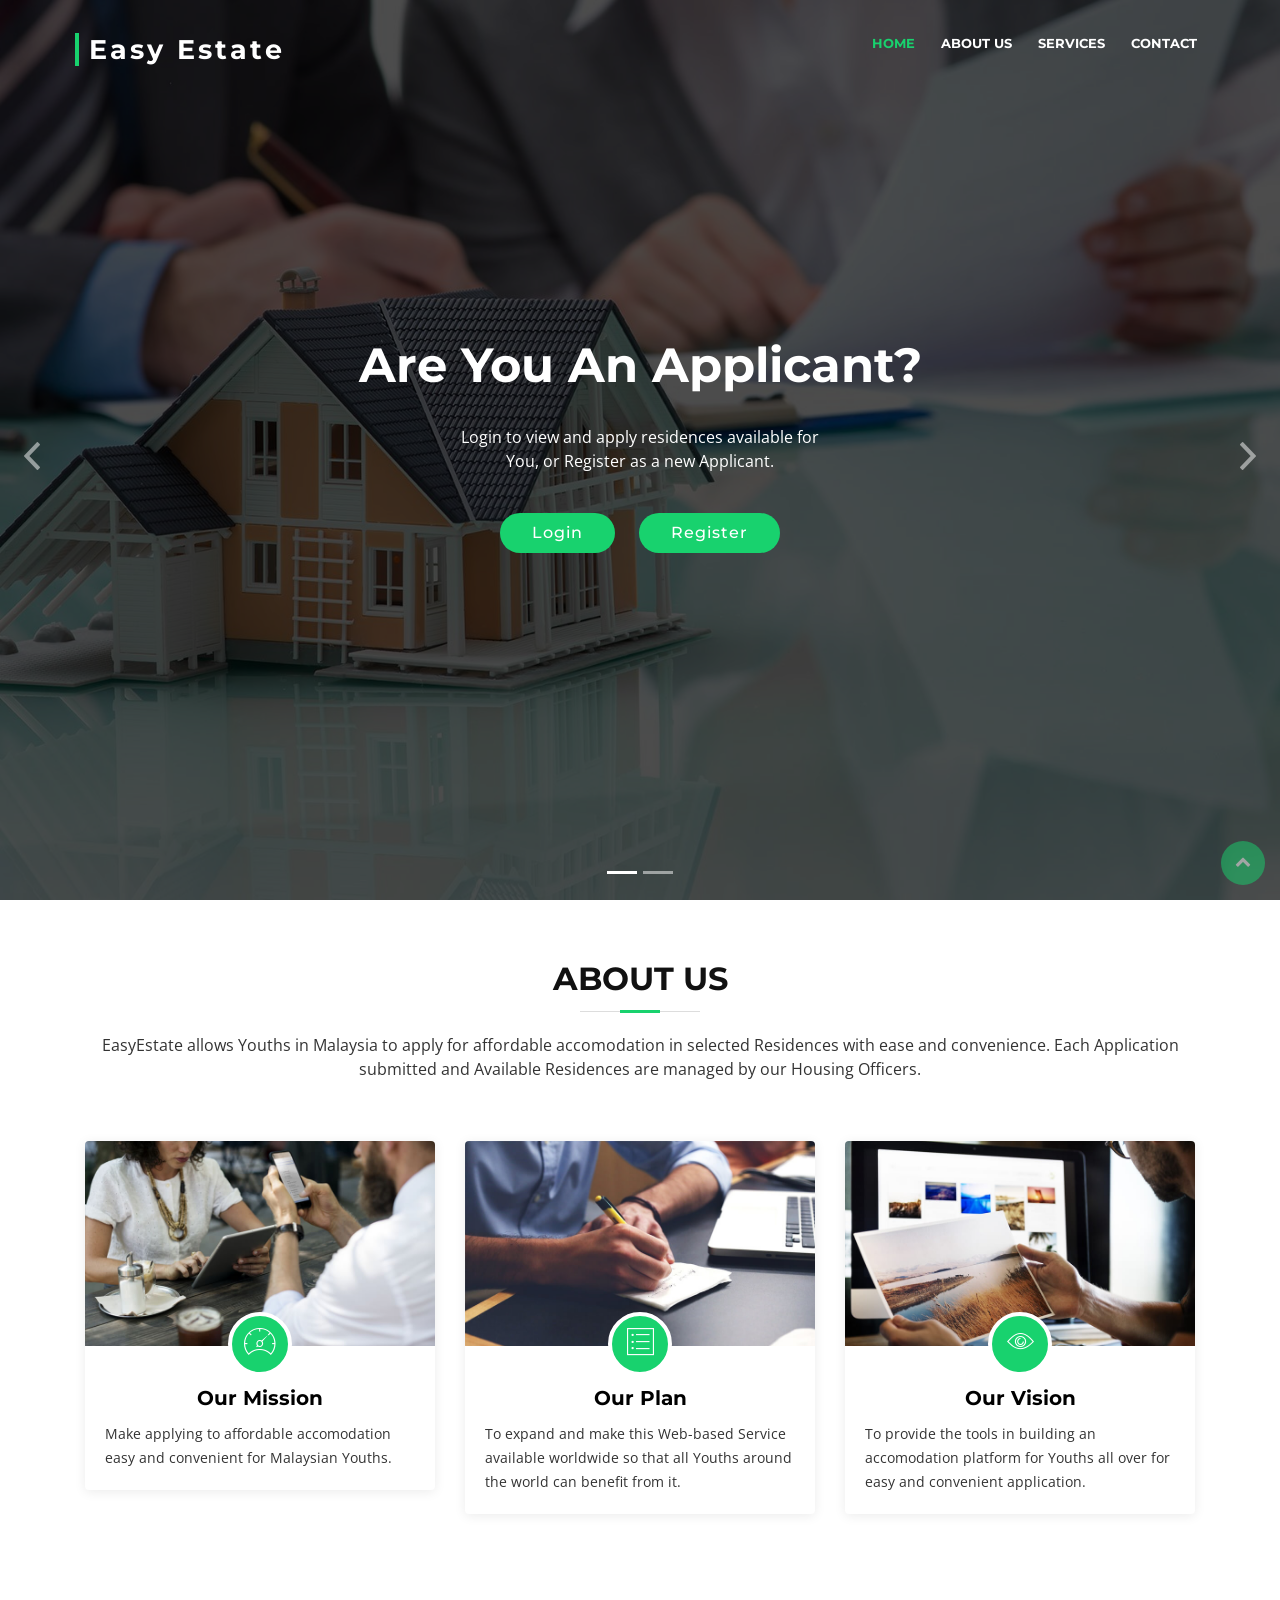
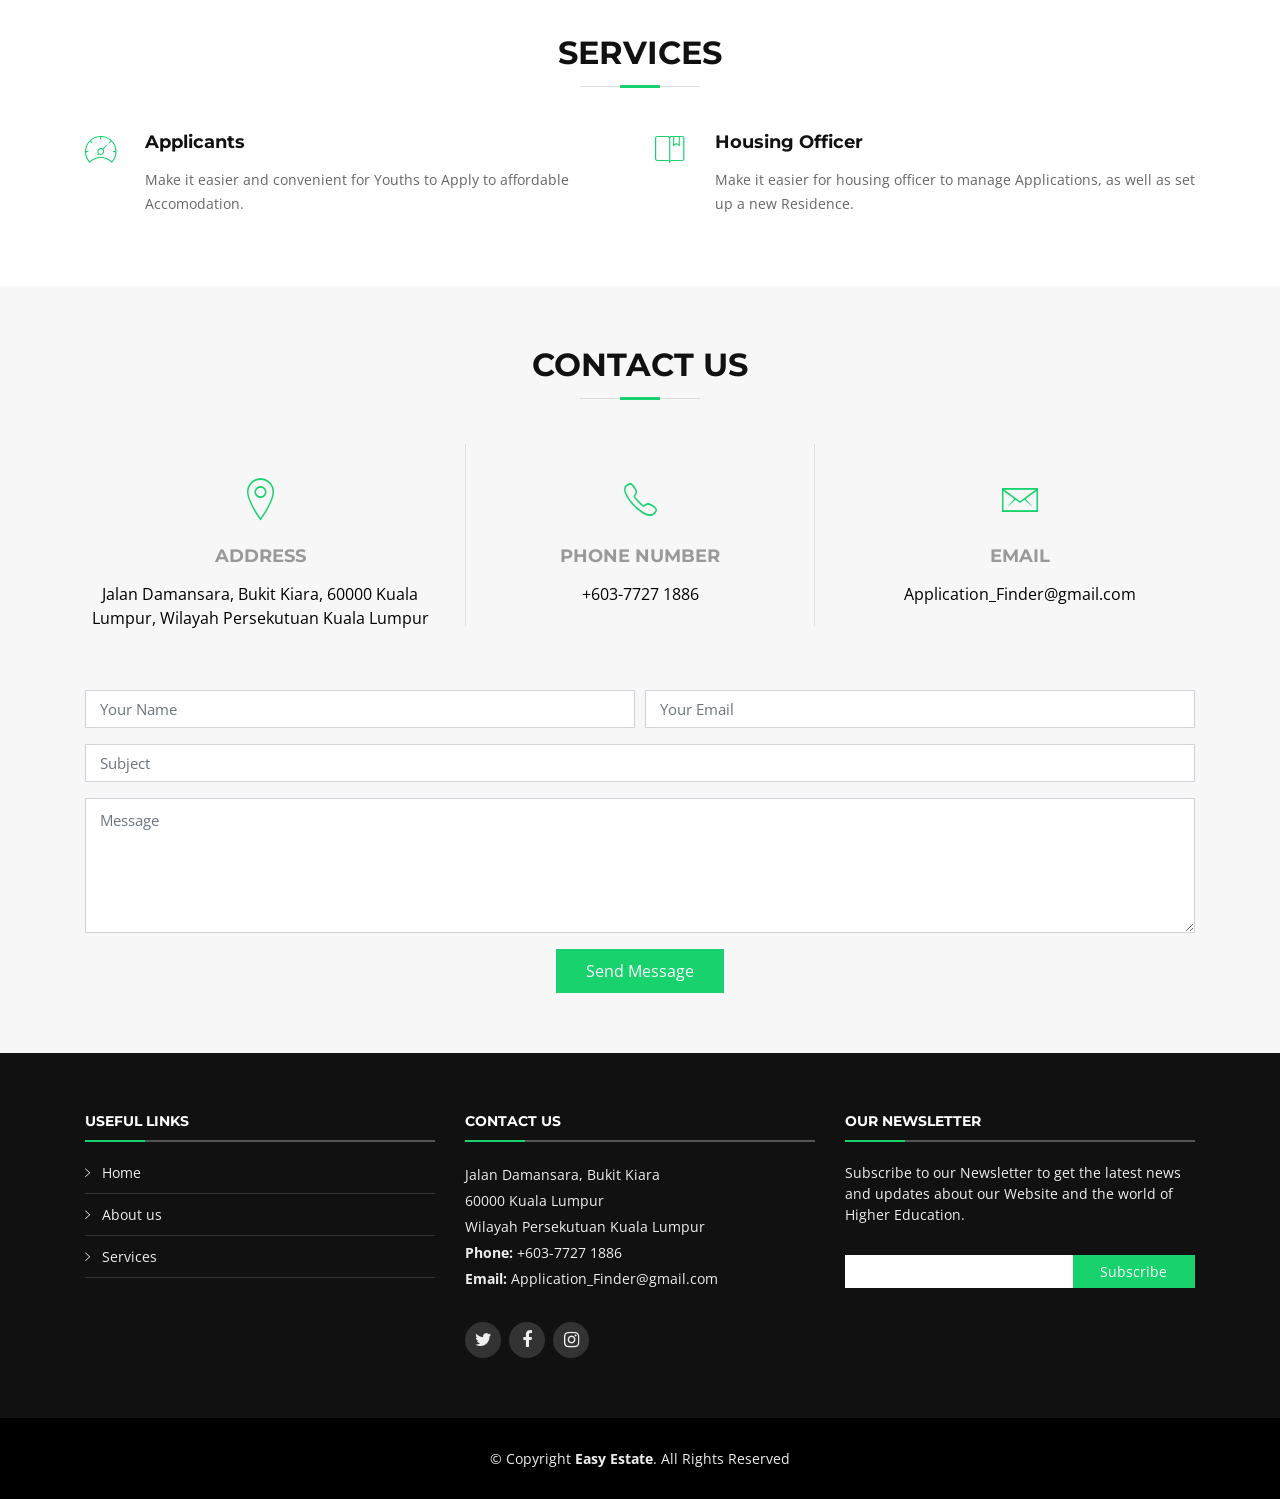
<file: index.html>
<!DOCTYPE html>
<html lang="en">
<head>
  <meta charset="utf-8">
  <title>Easy Estate</title>
  <meta content="width=device-width, initial-scale=1.0" name="viewport">
  <meta content="" name="keywords">
  <meta content="" name="description">

  <!-- Favicons -->
  <link href="img/favicon.png" rel="icon">
  <link href="img/apple-touch-icon.png" rel="apple-touch-icon">

  <!-- Google Fonts -->
  <link href="https://fonts.googleapis.com/css?family=Open+Sans:300,300i,400,400i,700,700i|Montserrat:300,400,500,700" rel="stylesheet">

  <!-- Bootstrap CSS File -->
  <link href="lib/bootstrap/css/bootstrap.min.css" rel="stylesheet">

  <!-- Libraries CSS Files -->
  <link href="lib/font-awesome/css/font-awesome.min.css" rel="stylesheet">
  <link href="lib/animate/animate.min.css" rel="stylesheet">
  <link href="lib/ionicons/css/ionicons.min.css" rel="stylesheet">
  <link href="lib/owlcarousel/assets/owl.carousel.min.css" rel="stylesheet">
  <link href="lib/lightbox/css/lightbox.min.css" rel="stylesheet">

  <!-- Main Stylesheet File -->
  <link href="css/style.css" rel="stylesheet">


</head>

<body>

  <!--==========================
    Header
  ============================-->
  <header id="header">
    <div class="container-fluid">

      <div id="logo" class="pull-left">
        <h1><a href="#intro" class="scrollto" style="font-size:27px;" >Easy Estate</a></h1>
        <!-- Uncomment below if you prefer to use an image logo -->
        <!-- <a href="#intro"><img src="img/logo.png" alt="" title="
          " /></a>-->
      </div>

      <nav id="nav-menu-container">
        <ul class="nav-menu">
          <li class="menu-active"><a href="#intro">Home</a></li>
          <li><a href="#about">About Us</a></li>
          <li><a href="#services">Services</a></li>
          <li><a href="#contact">Contact</a></li>

        </ul>
      </nav><!-- #nav-menu-container -->
    </div>
  </header><!-- #header -->

  <!--==========================
    Intro Section
  ============================-->
  <section id="intro">
    <div class="intro-container">
      <div id="introCarousel" class="carousel  slide carousel-fade" data-ride="carousel">

        <ol class="carousel-indicators"></ol>

        <div class="carousel-inner" role="listbox">

          <div class="carousel-item active">
            <div class="carousel-background"><img src="img/intro-carousel/1.jpg" alt=""></div>
            <div class="carousel-container">
              <div class="carousel-content">
                <h2>Are You An Applicant?</h2>
                <p>Login to view and apply residences available for You, or Register as a new Applicant.</p>
                <a href="applicantLogin.html" class="btn-get-started scrollto">Login</a>
                <a href="register.html" class="btn-get-started scrollto">Register</a>
              </div>
            </div>
          </div>

          <div class="carousel-item">
            <div class="carousel-background"><img src="img/intro-carousel/2.jpg" alt=""></div>
            <div class="carousel-container">
              <div class="carousel-content">
                <h2>Are You A Housing Officer?</h2>
                <p>Login to set up new residences and manage applications.</p>
                <a href="officerLogin.html" class="btn-get-started scrollto">Login</a>
              </div>
            </div>
          </div>


        <a class="carousel-control-prev" href="#introCarousel" role="button" data-slide="prev">
          <span class="carousel-control-prev-icon ion-chevron-left" aria-hidden="true"></span>
          <span class="sr-only">Previous</span>
        </a>

        <a class="carousel-control-next" href="#introCarousel" role="button" data-slide="next">
          <span class="carousel-control-next-icon ion-chevron-right" aria-hidden="true"></span>
          <span class="sr-only">Next</span>
        </a>

      </div>
    </div>
  </section><!-- #intro -->

  <main id="main">


    <!--==========================
      About Us Section
    ============================-->
    <section id="about">
      <div class="container">

        <header class="section-header">
          <h3>About Us</h3>
          <p>EasyEstate allows Youths in Malaysia to apply for affordable accomodation in selected Residences with ease and convenience. Each Application submitted and Available Residences are managed by our Housing Officers. </p>
        </header>

        <div class="row about-cols">

          <div class="col-md-4 wow fadeInUp">
            <div class="about-col">
              <div class="img">
                <img src="img/about-mission.jpg" alt="" class="img-fluid">
                <div class="icon"><i class="ion-ios-speedometer-outline"></i></div>
              </div>
              <h2 class="title"><a href="#">Our Mission</a></h2>
              <p>
                Make applying to affordable accomodation easy and convenient for Malaysian Youths.
              </p>
            </div>
          </div>

          <div class="col-md-4 wow fadeInUp" data-wow-delay="0.1s">
            <div class="about-col">
              <div class="img">
                <img src="img/about-plan.jpg" alt="" class="img-fluid">
                <div class="icon"><i class="ion-ios-list-outline"></i></div>
              </div>
              <h2 class="title"><a href="#">Our Plan</a></h2>
              <p>
                To expand and make this Web-based Service available worldwide so that all Youths around the world can benefit from it.
              </p>
            </div>
          </div>

          <div class="col-md-4 wow fadeInUp" data-wow-delay="0.2s">
            <div class="about-col">
              <div class="img">
                <img src="img/about-vision.jpg" alt="" class="img-fluid">
                <div class="icon"><i class="ion-ios-eye-outline"></i></div>
              </div>
              <h2 class="title"><a href="#">Our Vision</a></h2>
              <p>
                To provide the tools in building an accomodation platform for Youths all over for easy and convenient application.
              </p>
            </div>
          </div>

        </div>

      </div>
    </section><!-- #about -->

    <!--==========================
      Services Section
    ============================-->
    <section id="services">
      <div class="container">

        <header class="section-header wow fadeInUp">
          <h3>Services</h3>
          <br>
        </header>

        <div class="row">
          <div class="col-lg-6 col-md-6 box wow bounceInUp" data-wow-delay="0.1s" data-wow-duration="1.4s">
            <div class="icon"><i class="ion-ios-speedometer-outline"></i></div>
            <h4 class="title"><a href="">Applicants</a></h4>
            <p class="description">Make it easier and convenient for Youths to Apply to affordable Accomodation.</p>
          </div>

          <div class="col-lg-6 col-md-6 box wow bounceInUp" data-wow-duration="1.4s">
            <div class="icon"><i class="ion-ios-bookmarks-outline"></i></div>
            <h4 class="title"><a href="">Housing Officer</a></h4>
            <p class="description">Make it easier for housing officer to manage Applications, as well as set up a new Residence.</p>
          </div>



        </div>

      </div>
    </section><!-- #services -->


    <!--==========================
      Contact Section
    ============================-->
    <section id="contact" class="section-bg wow fadeInUp">
      <div class="container">

        <div class="section-header">
          <h3>Contact Us</h3>
          <br>
        </div>

        <div class="row contact-info">

          <div class="col-md-4">
            <div class="contact-address">
              <i class="ion-ios-location-outline"></i>
              <h3>Address</h3>
              <address>Jalan Damansara, Bukit Kiara, 60000 Kuala Lumpur, Wilayah Persekutuan Kuala Lumpur</address>
            </div>
          </div>

          <div class="col-md-4">
            <div class="contact-phone">
              <i class="ion-ios-telephone-outline"></i>
              <h3>Phone Number</h3>
              <p>+603-7727 1886</p>
            </div>
          </div>

          <div class="col-md-4">
            <div class="contact-email">
              <i class="ion-ios-email-outline"></i>
              <h3>Email</h3>
              <p>Application_Finder@gmail.com</p>
            </div>
          </div>

        </div>

        <div class="form">
          <div id="sendmessage">Your message has been sent. Thank you!</div>
          <div id="errormessage"></div>
          <form action="http://webdevbasics.net/scripts/demo.php" method="post" role="form" class="contactForm">
            <div class="form-row">
              <div class="form-group col-md-6">
                <input type="text" name="name" class="form-control" id="name" placeholder="Your Name" data-rule="minlen:4" data-msg="Please enter at least 4 chars" />
                <div class="validation"></div>
              </div>
              <div class="form-group col-md-6">
                <input type="email" class="form-control" name="email" id="email" placeholder="Your Email" data-rule="email" data-msg="Please enter a valid email" />
                <div class="validation"></div>
              </div>
            </div>
            <div class="form-group">
              <input type="text" class="form-control" name="subject" id="subject" placeholder="Subject" data-rule="minlen:4" data-msg="Please enter at least 8 chars of subject" />
              <div class="validation"></div>
            </div>
            <div class="form-group">
              <textarea class="form-control" name="message" rows="5" data-rule="required" data-msg="Please write something for us" placeholder="Message"></textarea>
              <div class="validation"></div>
            </div>
            <div class="text-center"><button type="submit">Send Message</button></div>
          </form>
        </div>

      </div>
    </section><!-- #contact -->

  </main>

  <!--==========================
    Footer
  ============================-->
  <footer id="footer">
    <div class="footer-top">
      <div class="container">
        <div class="row">



          <div class="col-lg-4 col-md-4 footer-links">
            <h4>Useful Links</h4>
            <ul>
              <li><i class="ion-ios-arrow-right"></i> <a href="index.html">Home</a></li>
              <li><i class="ion-ios-arrow-right"></i> <a href=index.html#about>About us</a></li>
              <li><i class="ion-ios-arrow-right"></i> <a href=index.html#services>Services</a></li>

            </ul>
          </div>

          <div class="col-lg-4 col-md-6 footer-contact">
            <h4>Contact Us</h4>
            <p>
              Jalan Damansara, Bukit Kiara <br>
              60000 Kuala Lumpur<br>
              Wilayah Persekutuan Kuala Lumpur <br>
              <strong>Phone:</strong> +603-7727 1886<br>
              <strong>Email:</strong> Application_Finder@gmail.com<br>
            </p>

            <div class="social-links">
              <a href="https://twitter.com/login?lang=en" class="twitter"><i class="fa fa-twitter"></i></a>
              <a href="https://www.facebook.com/" class="facebook"><i class="fa fa-facebook"></i></a>
              <a href="https://www.instagram.com/" class="instagram"><i class="fa fa-instagram"></i></a>

            </div>

          </div>

          <div class="col-lg-4 col-md-6 footer-newsletter">
            <h4>Our Newsletter</h4>
            <p>Subscribe to our Newsletter to get the latest news and updates about our Website and the world of Higher Education.</p>
            <form action="" method="post">
              <input type="email" name="email"><input type="submit"  value="Subscribe">
            </form>
          </div>

        </div>
      </div>
    </div>

    <div class="container">
      <div class="copyright">
        &copy; Copyright <strong>Easy Estate</strong>. All Rights Reserved
      </div>

    </div>
  </footer><!-- #footer -->

  <a href="#" class="back-to-top"><i class="fa fa-chevron-up"></i></a>
  <!-- Uncomment below i you want to use a preloader -->
  <!-- <div id="preloader"></div> -->

  <!-- JavaScript Libraries -->
  <script src="lib/jquery/jquery.min.js"></script>
  <script src="lib/jquery/jquery-migrate.min.js"></script>
  <script src="lib/bootstrap/js/bootstrap.bundle.min.js"></script>
  <script src="lib/easing/easing.min.js"></script>
  <script src="lib/superfish/hoverIntent.js"></script>
  <script src="lib/superfish/superfish.min.js"></script>
  <script src="lib/wow/wow.min.js"></script>
  <script src="lib/waypoints/waypoints.min.js"></script>
  <script src="lib/counterup/counterup.min.js"></script>
  <script src="lib/owlcarousel/owl.carousel.min.js"></script>
  <script src="lib/isotope/isotope.pkgd.min.js"></script>
  <script src="lib/lightbox/js/lightbox.min.js"></script>
  <script src="lib/touchSwipe/jquery.touchSwipe.min.js"></script>
  <!-- Contact Form JavaScript File -->
  <script src="contactform/contactform.js"></script>

  <!-- Template Main Javascript File -->
  <script src="js/main.js"></script>

</body>
</html>
</file>
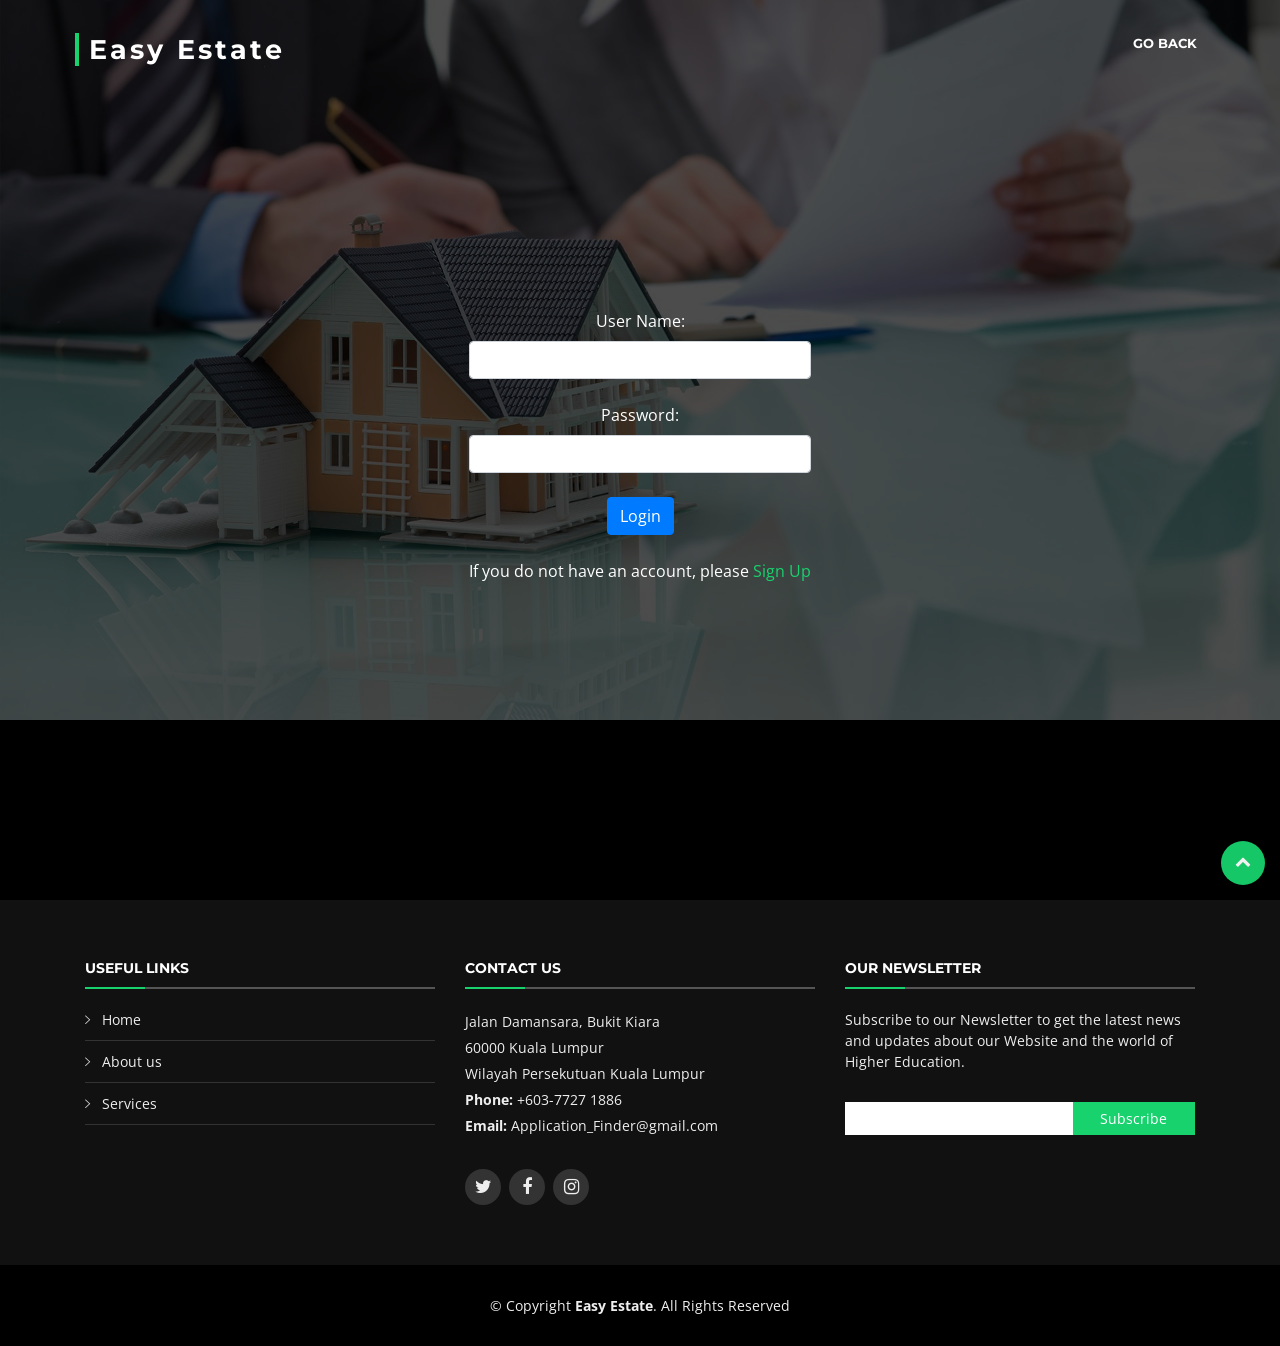
<file: applicantLogin.html>
<!DOCTYPE html>
<html lang="en">
<head>
  <meta charset="utf-8">
  <title>Easy Estate</title>
  <meta content="width=device-width, initial-scale=1.0" name="viewport">
  <meta content="" name="keywords">
  <meta content="" name="description">

  <!-- Favicons -->
  <link href="img/favicon.png" rel="icon">
  <link href="img/apple-touch-icon.png" rel="apple-touch-icon">

  <!-- Google Fonts -->
  <link href="https://fonts.googleapis.com/css?family=Open+Sans:300,300i,400,400i,700,700i|Montserrat:300,400,500,700" rel="stylesheet">

  <!-- Bootstrap CSS File -->
  <link href="lib/bootstrap/css/bootstrap.min.css" rel="stylesheet">

  <!-- Libraries CSS Files -->
  <link href="lib/font-awesome/css/font-awesome.min.css" rel="stylesheet">
  <link href="lib/animate/animate.min.css" rel="stylesheet">
  <link href="lib/ionicons/css/ionicons.min.css" rel="stylesheet">
  <link href="lib/owlcarousel/assets/owl.carousel.min.css" rel="stylesheet">
  <link href="lib/lightbox/css/lightbox.min.css" rel="stylesheet">

  <!-- Main Stylesheet File -->
  <link href="css/style.css" rel="stylesheet">
  <script>
  function validateForm()
{
  var x=document.forms["myForm"]["user"].value;
  if (x==null || x=="")
  {
    alert("User name must be filled out");
    return false;
  }

  </script>
</head>

<body>

  <!--==========================
    Header
  ============================-->
  <header id="header">
    <div class="container-fluid">

      <div id="logo" class="pull-left">
        <h1><a href="index.html" class="scrollto" style="font-size:27px;" >Easy Estate</a></h1>
        <!-- Uncomment below if you prefer to use an image logo -->
        <!-- <a href="#intro"><img src="img/logo.png" alt="" title="
          " /></a>-->
      </div>

      <nav id="nav-menu-container">
        <ul class="nav-menu">
          <li class="menu-active"><a href="index.html">Go back</a></li>

        </ul>
      </nav><!-- #nav-menu-container -->
    </div>
  </header><!-- #header -->

  <!--==========================
    Intro Section
  ============================-->
  <section id="intro">
    <div class="intro-container">
      <div id="introCarousel">

        <ol class="carousel-indicators"></ol>

        <div class="carousel-inner" role="listbox">

          <div class="carousel-item active">
            <div class="carousel-background"><img src="img/intro-carousel/1.jpg" alt=""></div>
            <div class="carousel-container">
              <div class="carousel-content">
					<form action="process.php" name="myForm" method="POST" onsubmit="return validateForm();">
					  <label style="color:white">User Name:</label><br>
					  <input type="text" class="form-control" id="username" name="username" required><br>


					  <label style="color:white">Password:</label><br>
					  <input type="password" class="form-control" id="password" name="password" required><br>

					  <button type="submit" class="btn btn-primary" value="submit">Login</button>
            <br>
            <br>
					</form>
					<label style="color:white">If you do not have an account, please <a href="register.html">Sign Up</a></label>
              </div>
            </div>
          </div>



      </div>
    </div>
  </section><!-- #intro -->

  <main id="main">






  </main>

  <!--==========================
    Footer
  ============================-->
  <footer id="footer">
    <div class="footer-top">
      <div class="container">
        <div class="row">



          <div class="col-lg-4 col-md-4 footer-links">
            <h4>Useful Links</h4>
            <ul>
              <li><i class="ion-ios-arrow-right"></i> <a href="index.html">Home</a></li>
              <li><i class="ion-ios-arrow-right"></i> <a href=index.html#about>About us</a></li>
              <li><i class="ion-ios-arrow-right"></i> <a href=index.html#services>Services</a></li>

            </ul>
          </div>

          <div class="col-lg-4 col-md-6 footer-contact">
            <h4>Contact Us</h4>
            <p>
              Jalan Damansara, Bukit Kiara <br>
              60000 Kuala Lumpur<br>
              Wilayah Persekutuan Kuala Lumpur <br>
              <strong>Phone:</strong> +603-7727 1886<br>
              <strong>Email:</strong> Application_Finder@gmail.com<br>
            </p>

            <div class="social-links">
              <a href="https://twitter.com/login?lang=en" class="twitter"><i class="fa fa-twitter"></i></a>
              <a href="https://www.facebook.com/" class="facebook"><i class="fa fa-facebook"></i></a>
              <a href="https://www.instagram.com/" class="instagram"><i class="fa fa-instagram"></i></a>

            </div>

          </div>

          <div class="col-lg-4 col-md-6 footer-newsletter">
            <h4>Our Newsletter</h4>
            <p>Subscribe to our Newsletter to get the latest news and updates about our Website and the world of Higher Education.</p>
            <form action="" method="post">
              <input type="email" name="email"><input type="submit"  value="Subscribe">
            </form>
          </div>

        </div>
      </div>
    </div>

    <div class="container">
      <div class="copyright">
        &copy; Copyright <strong>Easy Estate</strong>. All Rights Reserved
      </div>

    </div>
  </footer><!-- #footer -->

  <a href="#" class="back-to-top"><i class="fa fa-chevron-up"></i></a>
  <!-- Uncomment below i you want to use a preloader -->
  <!-- <div id="preloader"></div> -->

  <!-- JavaScript Libraries -->
  <script src="lib/jquery/jquery.min.js"></script>
  <script src="lib/jquery/jquery-migrate.min.js"></script>
  <script src="lib/bootstrap/js/bootstrap.bundle.min.js"></script>
  <script src="lib/easing/easing.min.js"></script>
  <script src="lib/superfish/hoverIntent.js"></script>
  <script src="lib/superfish/superfish.min.js"></script>
  <script src="lib/wow/wow.min.js"></script>
  <script src="lib/waypoints/waypoints.min.js"></script>
  <script src="lib/counterup/counterup.min.js"></script>
  <script src="lib/owlcarousel/owl.carousel.min.js"></script>
  <script src="lib/isotope/isotope.pkgd.min.js"></script>
  <script src="lib/lightbox/js/lightbox.min.js"></script>
  <script src="lib/touchSwipe/jquery.touchSwipe.min.js"></script>
  <!-- Contact Form JavaScript File -->
  <script src="contactform/contactform.js"></script>

  <!-- Template Main Javascript File -->
  <script src="js/main.js"></script>

</body>
</html>
</file>
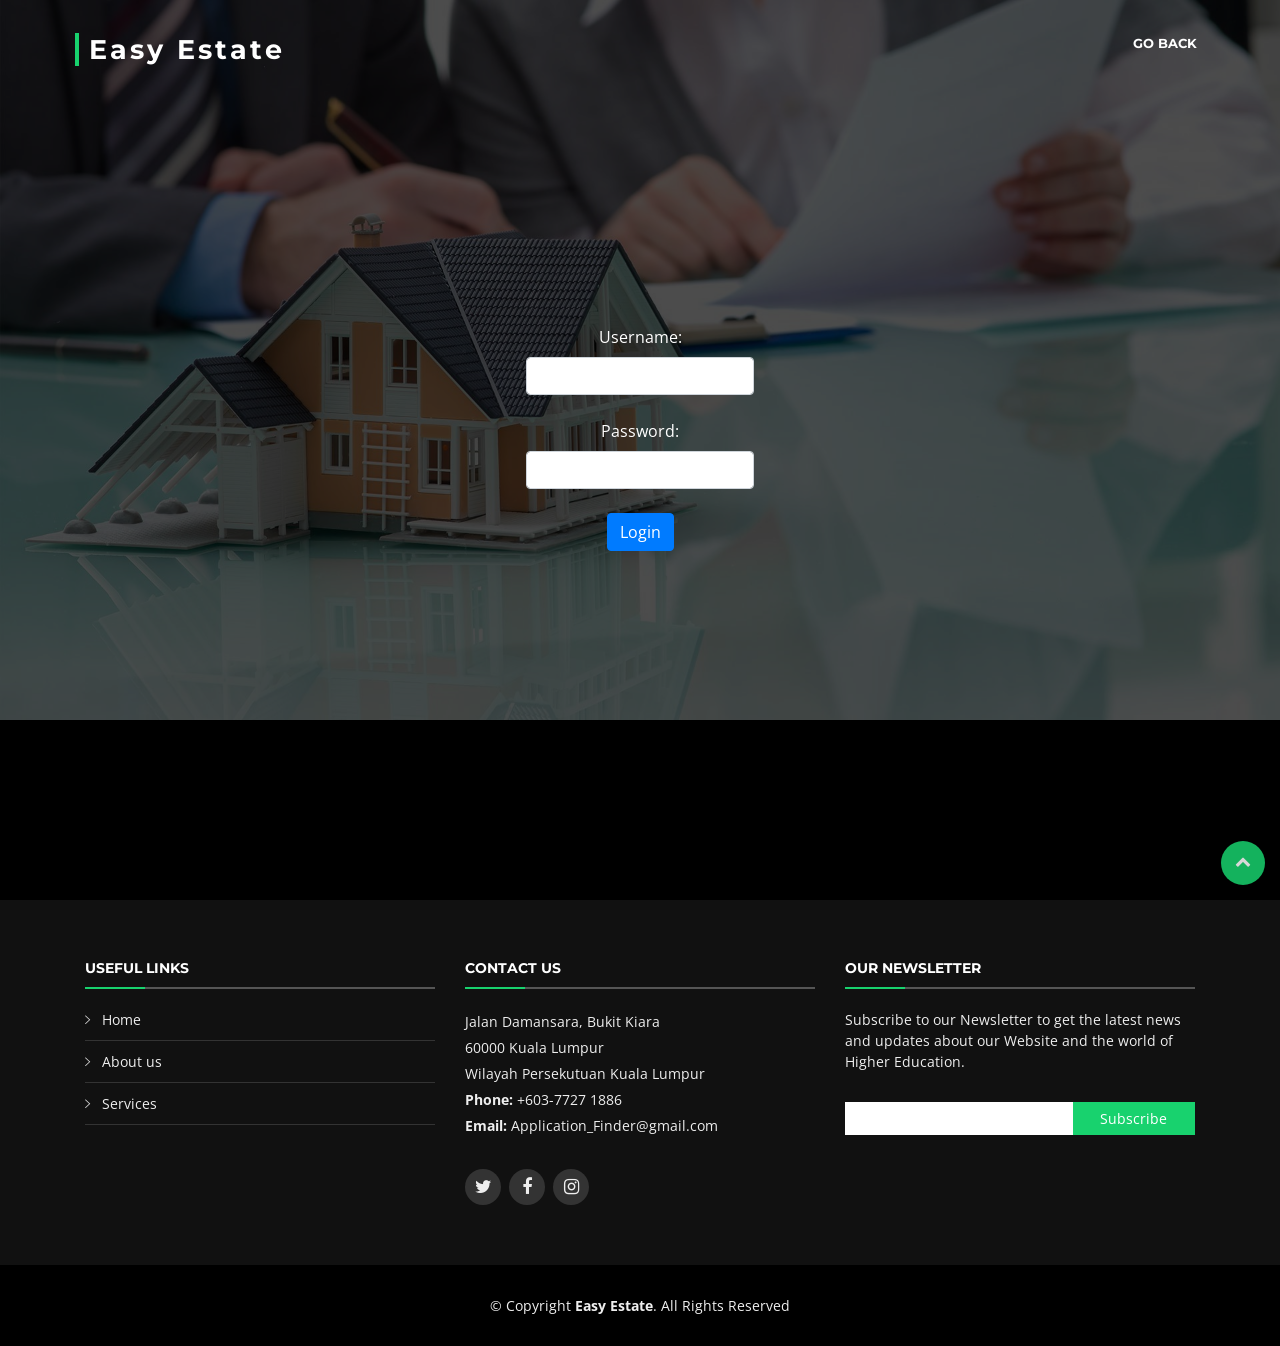
<file: officerLogin.html>
<!DOCTYPE html>
<html lang="en">
<head>
  <meta charset="utf-8">
  <title>Easy Estate</title>
  <meta content="width=device-width, initial-scale=1.0" name="viewport">
  <meta content="" name="keywords">
  <meta content="" name="description">

  <!-- Favicons -->
  <link href="img/favicon.png" rel="icon">
  <link href="img/apple-touch-icon.png" rel="apple-touch-icon">

  <!-- Google Fonts -->
  <link href="https://fonts.googleapis.com/css?family=Open+Sans:300,300i,400,400i,700,700i|Montserrat:300,400,500,700" rel="stylesheet">

  <!-- Bootstrap CSS File -->
  <link href="lib/bootstrap/css/bootstrap.min.css" rel="stylesheet">

  <!-- Libraries CSS Files -->
  <link href="lib/font-awesome/css/font-awesome.min.css" rel="stylesheet">
  <link href="lib/animate/animate.min.css" rel="stylesheet">
  <link href="lib/ionicons/css/ionicons.min.css" rel="stylesheet">
  <link href="lib/owlcarousel/assets/owl.carousel.min.css" rel="stylesheet">
  <link href="lib/lightbox/css/lightbox.min.css" rel="stylesheet">

  <!-- Main Stylesheet File -->
  <link href="css/style.css" rel="stylesheet">


</head>

<body>

  <!--==========================
    Header
  ============================-->
  <header id="header">
    <div class="container-fluid">

      <div id="logo" class="pull-left">
        <h1><a href=index.html class="scrollto" style="font-size:27px;" >Easy Estate</a></h1>
        <!-- Uncomment below if you prefer to use an image logo -->
        <!-- <a href="#intro"><img src="img/logo.png" alt="" title="
          " /></a>-->
      </div>

      <nav id="nav-menu-container">
        <ul class="nav-menu">
          <li class="menu-active"><a href=index.html>Go back</a></li>

        </ul>
      </nav><!-- #nav-menu-container -->
    </div>
  </header><!-- #header -->

  <!--==========================
    Intro Section
  ============================-->
  <section id="intro">
    <div class="intro-container">
      <div id="introCarousel">

        <ol class="carousel-indicators"></ol>

        <div class="carousel-inner" role="listbox">

          <div class="carousel-item active">
            <div class="carousel-background"><img src="img/intro-carousel/1.jpg" alt=""></div>
            <div class="carousel-container">
              <div class="carousel-content">
					<form action="officerProcess.php" method="POST">
					  <label style="color:white">Username:</label><br>
					  <input type="text" class="form-control" id="username" name="username" required><br>


					  <label style="color:white">Password:</label><br>
					  <input type="password" class="form-control" id="password" name="password" required><br>

					  <button type="submit" class="btn btn-primary">Login</button>
            <br>
            <br>
					</form>

              </div>
            </div>
          </div>



      </div>
    </div>
  </section><!-- #intro -->

  <main id="main">






  </main>

  <!--==========================
    Footer
  ============================-->
  <footer id="footer">
    <div class="footer-top">
      <div class="container">
        <div class="row">
          <div class="col-lg-4 col-md-4 footer-links">
            <h4>Useful Links</h4>
            <ul>
              <li><i class="ion-ios-arrow-right"></i> <a href="index.html">Home</a></li>
              <li><i class="ion-ios-arrow-right"></i> <a href=index.html#about>About us</a></li>
              <li><i class="ion-ios-arrow-right"></i> <a href=index.html#services>Services</a></li>

            </ul>
          </div>

          <div class="col-lg-4 col-md-6 footer-contact">
            <h4>Contact Us</h4>
            <p>
              Jalan Damansara, Bukit Kiara <br>
              60000 Kuala Lumpur<br>
              Wilayah Persekutuan Kuala Lumpur <br>
              <strong>Phone:</strong> +603-7727 1886<br>
              <strong>Email:</strong> Application_Finder@gmail.com<br>
            </p>

            <div class="social-links">
              <a href="https://twitter.com/login?lang=en" class="twitter"><i class="fa fa-twitter"></i></a>
              <a href="https://www.facebook.com/" class="facebook"><i class="fa fa-facebook"></i></a>
              <a href="https://www.instagram.com/" class="instagram"><i class="fa fa-instagram"></i></a>

            </div>

          </div>

          <div class="col-lg-4 col-md-6 footer-newsletter">
            <h4>Our Newsletter</h4>
            <p>Subscribe to our Newsletter to get the latest news and updates about our Website and the world of Higher Education.</p>
            <form action="" method="post">
              <input type="email" name="email"><input type="submit"  value="Subscribe">
            </form>
          </div>

        </div>
      </div>
    </div>

    <div class="container">
      <div class="copyright">
        &copy; Copyright <strong>Easy Estate</strong>. All Rights Reserved
      </div>
    </div>
  </footer><!-- #footer -->

  <a href="#" class="back-to-top"><i class="fa fa-chevron-up"></i></a>
  <!-- Uncomment below i you want to use a preloader -->
  <!-- <div id="preloader"></div> -->

  <!-- JavaScript Libraries -->
  <script src="lib/jquery/jquery.min.js"></script>
  <script src="lib/jquery/jquery-migrate.min.js"></script>
  <script src="lib/bootstrap/js/bootstrap.bundle.min.js"></script>
  <script src="lib/easing/easing.min.js"></script>
  <script src="lib/superfish/hoverIntent.js"></script>
  <script src="lib/superfish/superfish.min.js"></script>
  <script src="lib/wow/wow.min.js"></script>
  <script src="lib/waypoints/waypoints.min.js"></script>
  <script src="lib/counterup/counterup.min.js"></script>
  <script src="lib/owlcarousel/owl.carousel.min.js"></script>
  <script src="lib/isotope/isotope.pkgd.min.js"></script>
  <script src="lib/lightbox/js/lightbox.min.js"></script>
  <script src="lib/touchSwipe/jquery.touchSwipe.min.js"></script>
  <!-- Contact Form JavaScript File -->
  <script src="contactform/contactform.js"></script>

  <!-- Template Main Javascript File -->
  <script src="js/main.js"></script>

</body>
</html>
</file>
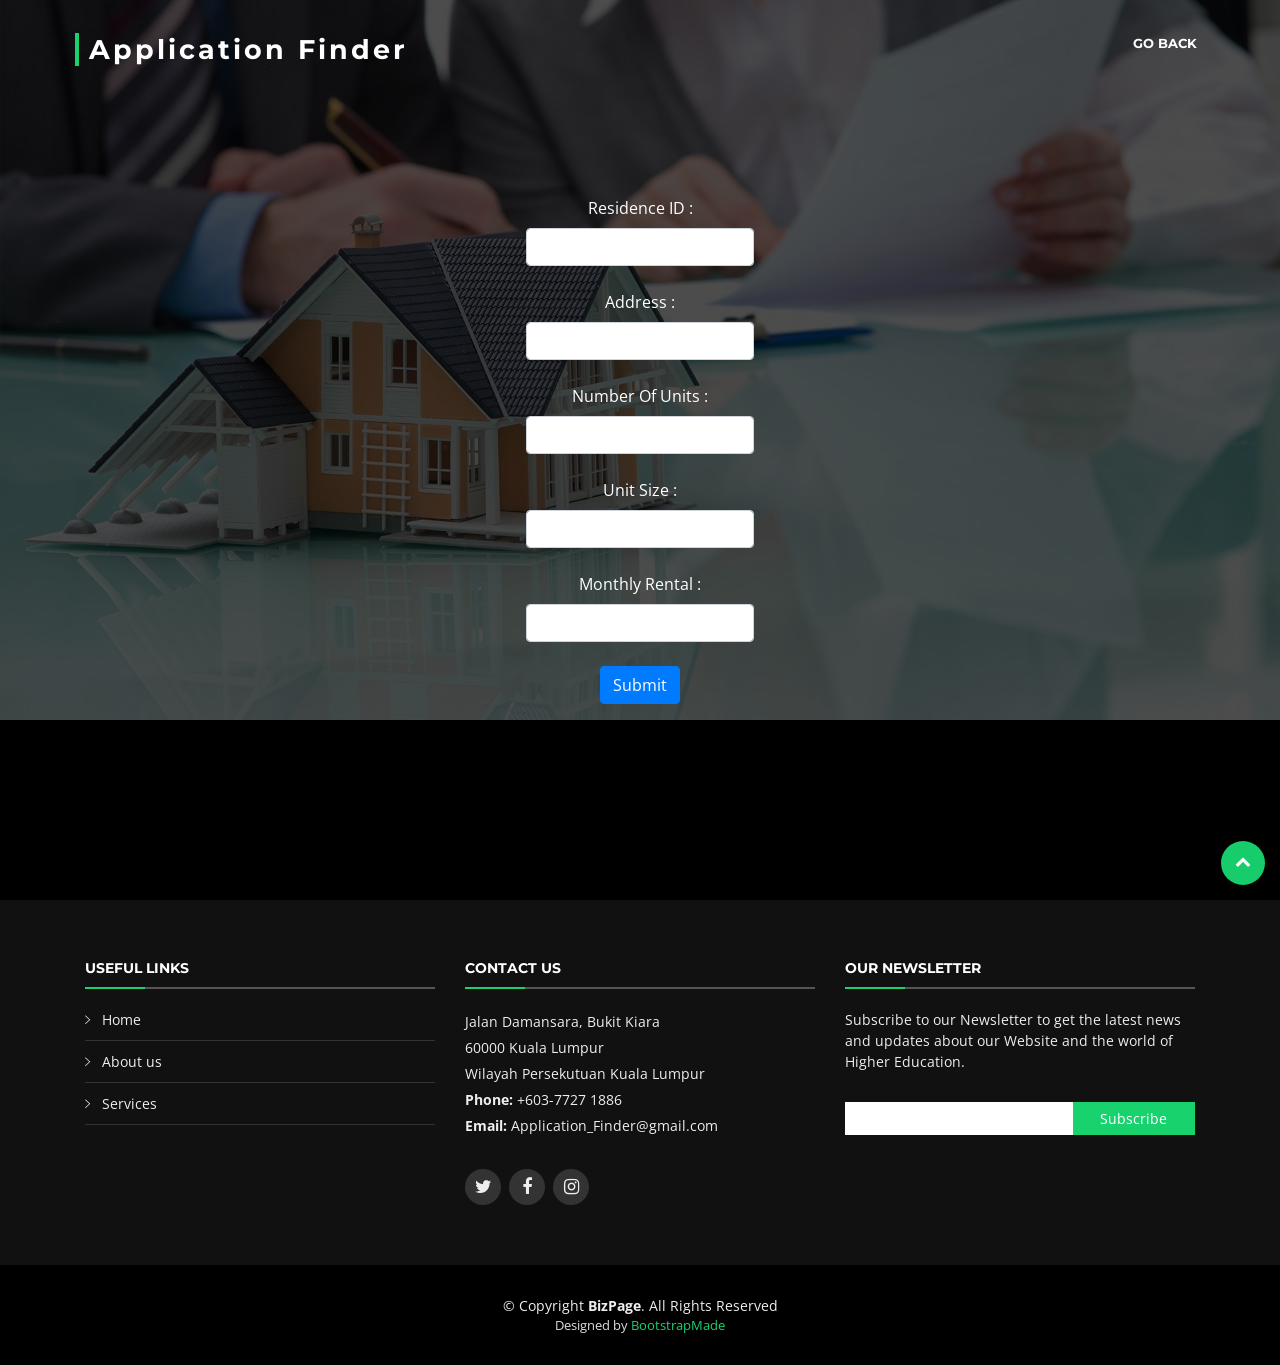
<file: recordAProgramme.html>
<!DOCTYPE html>
<html lang="en">
<head>
  <meta charset="utf-8">
  <title>Application Finder</title>
  <meta content="width=device-width, initial-scale=1.0" name="viewport">
  <meta content="" name="keywords">
  <meta content="" name="description">

  <!-- Favicons -->
  <link href="img/favicon.png" rel="icon">
  <link href="img/apple-touch-icon.png" rel="apple-touch-icon">

  <!-- Google Fonts -->
  <link href="https://fonts.googleapis.com/css?family=Open+Sans:300,300i,400,400i,700,700i|Montserrat:300,400,500,700" rel="stylesheet">

  <!-- Bootstrap CSS File -->
  <link href="lib/bootstrap/css/bootstrap.min.css" rel="stylesheet">

  <!-- Libraries CSS Files -->
  <link href="lib/font-awesome/css/font-awesome.min.css" rel="stylesheet">
  <link href="lib/animate/animate.min.css" rel="stylesheet">
  <link href="lib/ionicons/css/ionicons.min.css" rel="stylesheet">
  <link href="lib/owlcarousel/assets/owl.carousel.min.css" rel="stylesheet">
  <link href="lib/lightbox/css/lightbox.min.css" rel="stylesheet">

  <!-- Main Stylesheet File -->
  <link href="css/style.css" rel="stylesheet">


</head>

<body>


  <!--==========================
    Header
  ============================-->
  <header id="header">
    <div class="container-fluid">

      <div id="logo" class="pull-left">
        <h1><a href="index.html" class="scrollto" style="font-size:27px;" >Application Finder</a></h1>
        <!-- Uncomment below if you prefer to use an image logo -->
        <!-- <a href="#intro"><img src="img/logo.png" alt="" title="
          " /></a>-->
      </div>

      <nav id="nav-menu-container">
        <ul class="nav-menu">
          <li class="menu-active"><a href="universityAdminPage.php">Go back</a></li>

        </ul>
      </nav><!-- #nav-menu-container -->
    </div>
  </header><!-- #header -->

  <!--==========================
    Intro Section
  ============================-->
  <section id="intro">
    <div class="intro-container">
      <div id="introCarousel">

        <ol class="carousel-indicators"></ol>

        <div class="carousel-inner" role="listbox">

          <div class="carousel-item active">
            <div class="carousel-background"><img src="img/intro-carousel/1.jpg" alt=""></div>
            <div class="carousel-container">
              <div class="carousel-content">
					<form action="storeProgram.php" method="POST">
					  <label style="color:white">Residence ID :</label><br>
					  <input type="text" class="form-control" name="residenceID" id="residenceID" required><br>

					  <label style="color:white">Address :</label><br>
					  <input type="text" class="form-control" name="address" id="address" required><br>

					  <label style="color:white">Number Of Units :</label><br>
					  <input type="text" class="form-control" name="availableUnits" id="availableUnits" required><br>

            <label style="color:white">Unit Size :</label><br>
					  <input type="text" class="form-control" name="unitSize" id="unitSize" required><br>

            <label style="color:white">Monthly Rental :</label><br>
					  <input type="text" class="form-control" name="monthlyRental" id="monthlyRental" required><br>

					  <button type="submit" class="btn btn-primary">Submit</button>
					</form>

              </div>
            </div>
          </div>



      </div>
    </div>
  </section><!-- #intro -->

  <main id="main">






  </main>

  <!--==========================
    Footer
  ============================-->
  <footer id="footer">
    <div class="footer-top">
      <div class="container">
        <div class="row">



          <div class="col-lg-4 col-md-4 footer-links">
            <h4>Useful Links</h4>
            <ul>
              <li><i class="ion-ios-arrow-right"></i> <a href="index.html">Home</a></li>
              <li><i class="ion-ios-arrow-right"></i> <a href=index.html#about>About us</a></li>
              <li><i class="ion-ios-arrow-right"></i> <a href=index.html#services>Services</a></li>

            </ul>
          </div>

          <div class="col-lg-4 col-md-6 footer-contact">
            <h4>Contact Us</h4>
            <p>
              Jalan Damansara, Bukit Kiara <br>
              60000 Kuala Lumpur<br>
              Wilayah Persekutuan Kuala Lumpur <br>
              <strong>Phone:</strong> +603-7727 1886<br>
              <strong>Email:</strong> Application_Finder@gmail.com<br>
            </p>

            <div class="social-links">
              <a href="https://twitter.com/login?lang=en" class="twitter"><i class="fa fa-twitter"></i></a>
              <a href="https://www.facebook.com/" class="facebook"><i class="fa fa-facebook"></i></a>
              <a href="https://www.instagram.com/" class="instagram"><i class="fa fa-instagram"></i></a>

            </div>

          </div>

          <div class="col-lg-4 col-md-6 footer-newsletter">
            <h4>Our Newsletter</h4>
            <p>Subscribe to our Newsletter to get the latest news and updates about our Website and the world of Higher Education.</p>
            <form action="" method="post">
              <input type="email" name="email"><input type="submit"  value="Subscribe">
            </form>
          </div>

        </div>
      </div>
    </div>

    <div class="container">
      <div class="copyright">
        &copy; Copyright <strong>BizPage</strong>. All Rights Reserved
      </div>
      <div class="credits">
        <!--
          All the links in the footer should remain intact.
          You can delete the links only if you purchased the pro version.
          Licensing information: https://bootstrapmade.com/license/
          Purchase the pro version with working PHP/AJAX contact form: https://bootstrapmade.com/buy/?theme=BizPage
        -->
        Designed by <a href="https://bootstrapmade.com/">BootstrapMade</a>
      </div>
    </div>
  </footer><!-- #footer -->

  <a href="#" class="back-to-top"><i class="fa fa-chevron-up"></i></a>
  <!-- Uncomment below i you want to use a preloader -->
  <!-- <div id="preloader"></div> -->

  <!-- JavaScript Libraries -->
  <script src="lib/jquery/jquery.min.js"></script>
  <script src="lib/jquery/jquery-migrate.min.js"></script>
  <script src="lib/bootstrap/js/bootstrap.bundle.min.js"></script>
  <script src="lib/easing/easing.min.js"></script>
  <script src="lib/superfish/hoverIntent.js"></script>
  <script src="lib/superfish/superfish.min.js"></script>
  <script src="lib/wow/wow.min.js"></script>
  <script src="lib/waypoints/waypoints.min.js"></script>
  <script src="lib/counterup/counterup.min.js"></script>
  <script src="lib/owlcarousel/owl.carousel.min.js"></script>
  <script src="lib/isotope/isotope.pkgd.min.js"></script>
  <script src="lib/lightbox/js/lightbox.min.js"></script>
  <script src="lib/touchSwipe/jquery.touchSwipe.min.js"></script>
  <!-- Contact Form JavaScript File -->
  <script src="contactform/contactform.js"></script>

  <!-- Template Main Javascript File -->
  <script src="js/main.js"></script>

</body>
</html>
</file>
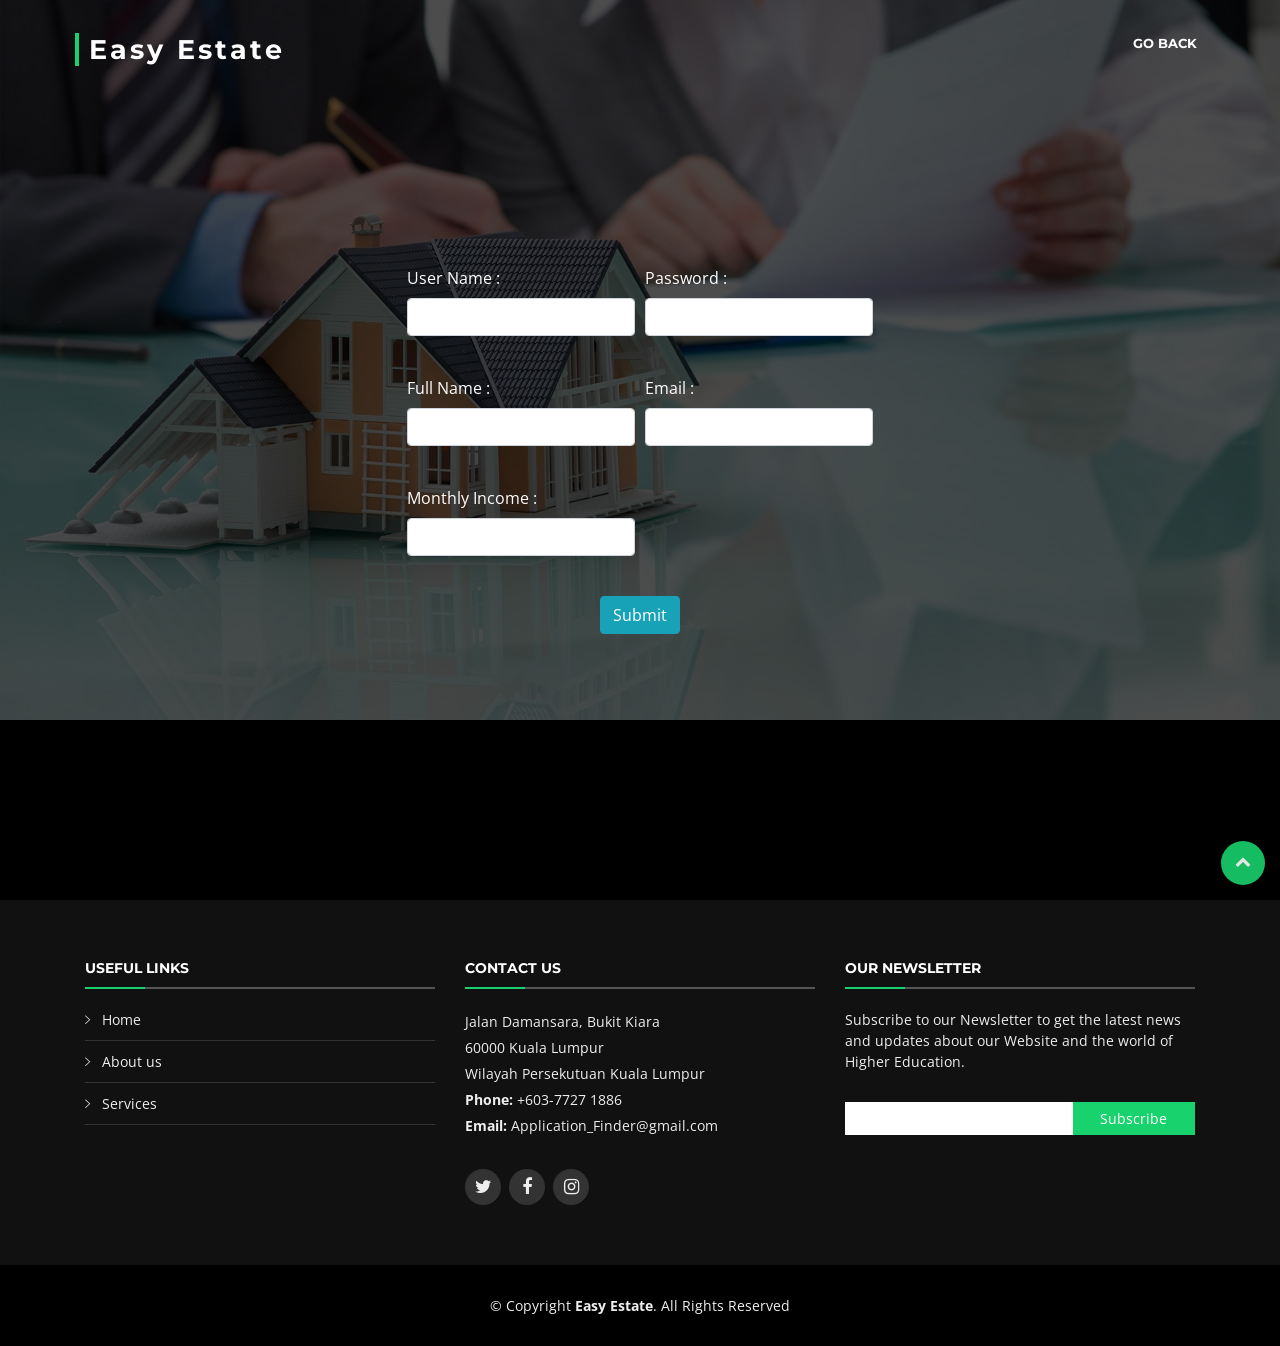
<file: register.html>
<!DOCTYPE html>
<html lang="en">
<head>
  <meta charset="utf-8">
  <title>Easy Estate</title>
  <meta content="width=device-width, initial-scale=1.0" name="viewport">
  <meta content="" name="keywords">
  <meta content="" name="description">

  <!-- Favicons -->
  <link href="img/favicon.png" rel="icon">
  <link href="img/apple-touch-icon.png" rel="apple-touch-icon">

  <!-- Google Fonts -->
  <link href="https://fonts.googleapis.com/css?family=Open+Sans:300,300i,400,400i,700,700i|Montserrat:300,400,500,700" rel="stylesheet">

  <!-- Bootstrap CSS File -->
  <link href="lib/bootstrap/css/bootstrap.min.css" rel="stylesheet">

  <!-- Libraries CSS Files -->
  <link href="lib/font-awesome/css/font-awesome.min.css" rel="stylesheet">
  <link href="lib/animate/animate.min.css" rel="stylesheet">
  <link href="lib/ionicons/css/ionicons.min.css" rel="stylesheet">
  <link href="lib/owlcarousel/assets/owl.carousel.min.css" rel="stylesheet">
  <link href="lib/lightbox/css/lightbox.min.css" rel="stylesheet">

  <!-- Main Stylesheet File -->
  <link href="css/style.css" rel="stylesheet">

  <script>
	function validateForm(){
	var x=document.forms["myForm"]["email"].value;
	var atpos=x.indexOf("@");
	var dotpos=x.lastIndexOf(".");
	if (atpos<1 || dotpos<atpos+2 || dotpos+2>=x.length){
		alert("This is an invalid email");
  		return false;
		}
	if (x==null || x=="")
  {
    alert("Can not be null");
    return false;
  }
	}
   </script>
</head>

<body>

  <!--==========================
    Header
  ============================-->
  <header id="header">
    <div class="container-fluid">

      <div id="logo" class="pull-left">
        <h1><a href=index.html class="scrollto" style="font-size:27px;" >Easy Estate</a></h1>
        <!-- Uncomment below if you prefer to use an image logo -->
        <!-- <a href="#intro"><img src="img/logo.png" alt="" title="
          " /></a>-->
      </div>

      <nav id="nav-menu-container">
        <ul class="nav-menu">
          <li class="menu-active"><a href=index.html>Go back</a></li>

        </ul>
      </nav><!-- #nav-menu-container -->
    </div>
  </header><!-- #header -->

  <!--==========================
    Intro Section
  ============================-->
  <section id="intro">
    <div class="intro-container">
      <div id="introCarousel">

        <ol class="carousel-indicators"></ol>

        <div class="carousel-inner" role="listbox">

          <div class="carousel-item active">
            <div class="carousel-background"><img src="img/intro-carousel/1.jpg" alt=""></div>
            <div class="carousel-container">
              <div class="form">
					<form name="myForm" action="registerAction.php" method="post" onsubmit="return validateForm();" >
					<div class="form-row">
					  <div class="form-group col-sm-6 ">
						<label style="color:white">User Name :</label><br>
						<input type="text" name="username" class="form-control" id="username"  data-rule="minlen:4" data-msg="Please enter at least 4 chars" />
						<div class="validation"></div><br>
					  </div>
					  <div class="form-group col-sm-6">
						<label style="color:white">Password :</label><br>
						<input type="password" class="form-control" name="password" id="password"  data-rule="password" data-msg="Please enter a valid password" />
						<div class="validation"></div>
					  </div>
					</div>
					<div class="form-row">
					  <div class="form-group col-md-6">
						   <label style="color:white">Full Name :</label><br>
						   <input type="text" class="form-control" name="fullname"><br>
					  </div>
						<div class="form-group col-md-6">
							<label style="color:white">Email :</label><br>
							<input type="email" class="form-control" name="email" id="email"  data-rule="email" data-msg="Please enter a valid email" />
							<div class="validation"></div>
					  </div>
					</div>
					<div class="form-row">
					  <div class="form-group col-md-6">
              <label style="color:white">Monthly Income :</label><br>
							<input type="number" class="form-control" name="monthlyIncome"><br>
					  </div>

					</div>
					  <div class="text-center">
					   <input type="submit" class="btn btn-info" value="Submit">
					  </div>
					</form>
              </div>
            </div>
          </div>



		</div>
		</div>
		</div>
  </section><!-- #intro -->

  <main id="main">






  </main>

  <!--==========================
    Footer
  ============================-->
  <footer id="footer">
    <div class="footer-top">
      <div class="container">
        <div class="row">



          <div class="col-lg-4 col-md-4 footer-links">
            <h4>Useful Links</h4>
            <ul>
              <li><i class="ion-ios-arrow-right"></i> <a href="index.html">Home</a></li>
              <li><i class="ion-ios-arrow-right"></i> <a href=index.html#about>About us</a></li>
              <li><i class="ion-ios-arrow-right"></i> <a href=index.html#services>Services</a></li>

            </ul>
          </div>

          <div class="col-lg-4 col-md-6 footer-contact">
            <h4>Contact Us</h4>
            <p>
              Jalan Damansara, Bukit Kiara <br>
              60000 Kuala Lumpur<br>
              Wilayah Persekutuan Kuala Lumpur <br>
              <strong>Phone:</strong> +603-7727 1886<br>
              <strong>Email:</strong> Application_Finder@gmail.com<br>
            </p>

            <div class="social-links">
              <a href="https://twitter.com/login?lang=en" class="twitter"><i class="fa fa-twitter"></i></a>
              <a href="https://www.facebook.com/" class="facebook"><i class="fa fa-facebook"></i></a>
              <a href="https://www.instagram.com/" class="instagram"><i class="fa fa-instagram"></i></a>

            </div>

          </div>

          <div class="col-lg-4 col-md-6 footer-newsletter">
            <h4>Our Newsletter</h4>
            <p>Subscribe to our Newsletter to get the latest news and updates about our Website and the world of Higher Education.</p>
            <form action="" method="post">
              <input type="email" name="email"><input type="submit"  value="Subscribe">
            </form>
          </div>

        </div>
      </div>
    </div>

    <div class="container">
      <div class="copyright">
        &copy; Copyright <strong>Easy Estate</strong>. All Rights Reserved
      </div>
    </div>
  </footer><!-- #footer -->

  <a href="#" class="back-to-top"><i class="fa fa-chevron-up"></i></a>
  <!-- Uncomment below i you want to use a preloader -->
  <!-- <div id="preloader"></div> -->

  <!-- JavaScript Libraries -->
  <script src="lib/jquery/jquery.min.js"></script>
  <script src="lib/jquery/jquery-migrate.min.js"></script>
  <script src="lib/bootstrap/js/bootstrap.bundle.min.js"></script>
  <script src="lib/easing/easing.min.js"></script>
  <script src="lib/superfish/hoverIntent.js"></script>
  <script src="lib/superfish/superfish.min.js"></script>
  <script src="lib/wow/wow.min.js"></script>
  <script src="lib/waypoints/waypoints.min.js"></script>
  <script src="lib/counterup/counterup.min.js"></script>
  <script src="lib/owlcarousel/owl.carousel.min.js"></script>
  <script src="lib/isotope/isotope.pkgd.min.js"></script>
  <script src="lib/lightbox/js/lightbox.min.js"></script>
  <script src="lib/touchSwipe/jquery.touchSwipe.min.js"></script>
  <!-- Contact Form JavaScript File -->
  <script src="contactform/contactform.js"></script>

  <!-- Template Main Javascript File -->
  <script src="js/main.js"></script>

</body>
</html>
</file>
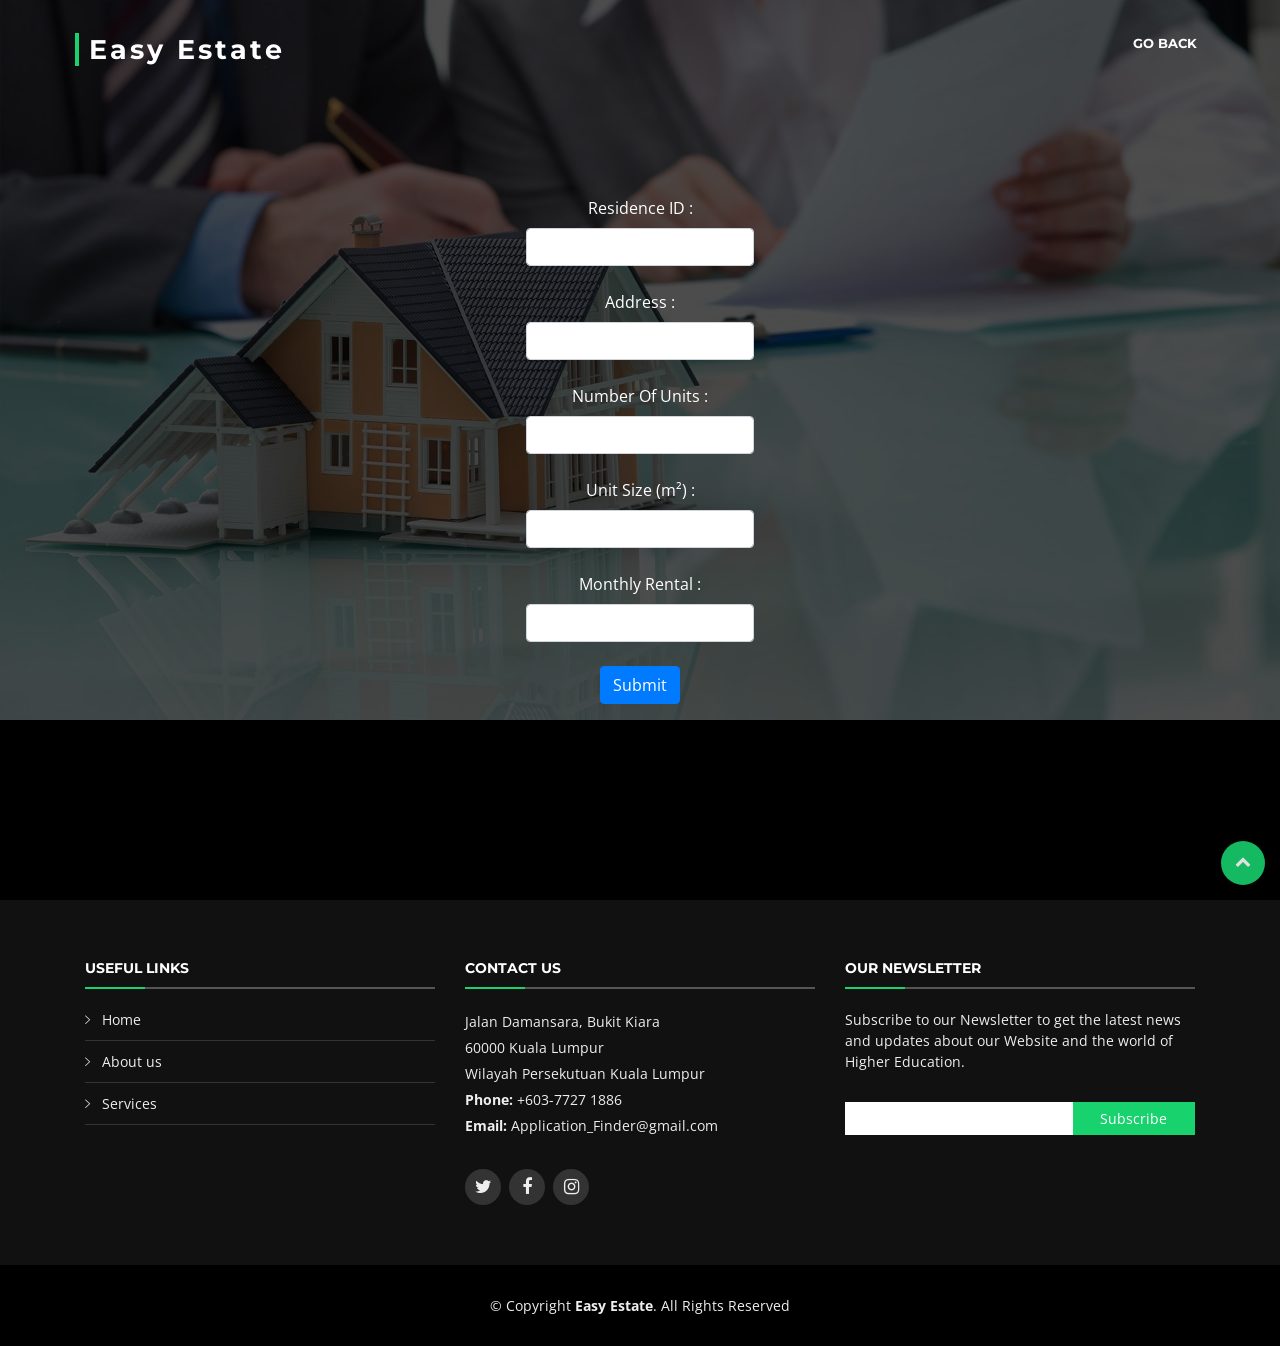
<file: setupResidence.html>
<!DOCTYPE html>
<html lang="en">
<head>
  <meta charset="utf-8">
  <title>Easy Estate</title>
  <meta content="width=device-width, initial-scale=1.0" name="viewport">
  <meta content="" name="keywords">
  <meta content="" name="description">

  <!-- Favicons -->
  <link href="img/favicon.png" rel="icon">
  <link href="img/apple-touch-icon.png" rel="apple-touch-icon">

  <!-- Google Fonts -->
  <link href="https://fonts.googleapis.com/css?family=Open+Sans:300,300i,400,400i,700,700i|Montserrat:300,400,500,700" rel="stylesheet">

  <!-- Bootstrap CSS File -->
  <link href="lib/bootstrap/css/bootstrap.min.css" rel="stylesheet">

  <!-- Libraries CSS Files -->
  <link href="lib/font-awesome/css/font-awesome.min.css" rel="stylesheet">
  <link href="lib/animate/animate.min.css" rel="stylesheet">
  <link href="lib/ionicons/css/ionicons.min.css" rel="stylesheet">
  <link href="lib/owlcarousel/assets/owl.carousel.min.css" rel="stylesheet">
  <link href="lib/lightbox/css/lightbox.min.css" rel="stylesheet">

  <!-- Main Stylesheet File -->
  <link href="css/style.css" rel="stylesheet">


</head>

<body>


  <!--==========================
    Header
  ============================-->
  <header id="header">
    <div class="container-fluid">

      <div id="logo" class="pull-left">
        <h1><a href="index.html" class="scrollto" style="font-size:27px;" >Easy Estate</a></h1>
        <!-- Uncomment below if you prefer to use an image logo -->
        <!-- <a href="#intro"><img src="img/logo.png" alt="" title="
          " /></a>-->
      </div>

      <nav id="nav-menu-container">
        <ul class="nav-menu">
          <li class="menu-active"><a href="housingOfficerPage.php">Go back</a></li>

        </ul>
      </nav><!-- #nav-menu-container -->
    </div>
  </header><!-- #header -->

  <!--==========================
    Intro Section
  ============================-->
  <section id="intro">
    <div class="intro-container">
      <div id="introCarousel">

        <ol class="carousel-indicators"></ol>

        <div class="carousel-inner" role="listbox">

          <div class="carousel-item active">
            <div class="carousel-background"><img src="img/intro-carousel/1.jpg" alt=""></div>
            <div class="carousel-container">
              <div class="carousel-content">
					<form action="storeResidence.php" method="POST">
					  <label style="color:white">Residence ID :</label><br>
					  <input type="text" class="form-control" name="residenceID" id="residenceID" required><br>

					  <label style="color:white">Address :</label><br>
					  <input type="text" class="form-control" name="address" id="address" required><br>

					  <label style="color:white">Number Of Units :</label><br>
					  <input type="text" class="form-control" name="availableUnits" id="availableUnits" required><br>

            <label style="color:white">Unit Size (m²) :</label><br>
					  <input type="text" class="form-control" name="unitSize" id="unitSize" required><br>

            <label style="color:white">Monthly Rental :</label><br>
					  <input type="text" class="form-control" name="monthlyRental" id="monthlyRental" required><br>

					  <button type="submit" class="btn btn-primary">Submit</button>
					</form>

              </div>
            </div>
          </div>



      </div>
    </div>
  </section><!-- #intro -->

  <main id="main">






  </main>

  <!--==========================
    Footer
  ============================-->
  <footer id="footer">
    <div class="footer-top">
      <div class="container">
        <div class="row">



          <div class="col-lg-4 col-md-4 footer-links">
            <h4>Useful Links</h4>
            <ul>
              <li><i class="ion-ios-arrow-right"></i> <a href="index.html">Home</a></li>
              <li><i class="ion-ios-arrow-right"></i> <a href=index.html#about>About us</a></li>
              <li><i class="ion-ios-arrow-right"></i> <a href=index.html#services>Services</a></li>

            </ul>
          </div>

          <div class="col-lg-4 col-md-6 footer-contact">
            <h4>Contact Us</h4>
            <p>
              Jalan Damansara, Bukit Kiara <br>
              60000 Kuala Lumpur<br>
              Wilayah Persekutuan Kuala Lumpur <br>
              <strong>Phone:</strong> +603-7727 1886<br>
              <strong>Email:</strong> Application_Finder@gmail.com<br>
            </p>

            <div class="social-links">
              <a href="https://twitter.com/login?lang=en" class="twitter"><i class="fa fa-twitter"></i></a>
              <a href="https://www.facebook.com/" class="facebook"><i class="fa fa-facebook"></i></a>
              <a href="https://www.instagram.com/" class="instagram"><i class="fa fa-instagram"></i></a>

            </div>

          </div>

          <div class="col-lg-4 col-md-6 footer-newsletter">
            <h4>Our Newsletter</h4>
            <p>Subscribe to our Newsletter to get the latest news and updates about our Website and the world of Higher Education.</p>
            <form action="" method="post">
              <input type="email" name="email"><input type="submit"  value="Subscribe">
            </form>
          </div>

        </div>
      </div>
    </div>

    <div class="container">
      <div class="copyright">
        &copy; Copyright <strong>Easy Estate</strong>. All Rights Reserved
      </div>
    </div>
  </footer><!-- #footer -->

  <a href="#" class="back-to-top"><i class="fa fa-chevron-up"></i></a>
  <!-- Uncomment below i you want to use a preloader -->
  <!-- <div id="preloader"></div> -->

  <!-- JavaScript Libraries -->
  <script src="lib/jquery/jquery.min.js"></script>
  <script src="lib/jquery/jquery-migrate.min.js"></script>
  <script src="lib/bootstrap/js/bootstrap.bundle.min.js"></script>
  <script src="lib/easing/easing.min.js"></script>
  <script src="lib/superfish/hoverIntent.js"></script>
  <script src="lib/superfish/superfish.min.js"></script>
  <script src="lib/wow/wow.min.js"></script>
  <script src="lib/waypoints/waypoints.min.js"></script>
  <script src="lib/counterup/counterup.min.js"></script>
  <script src="lib/owlcarousel/owl.carousel.min.js"></script>
  <script src="lib/isotope/isotope.pkgd.min.js"></script>
  <script src="lib/lightbox/js/lightbox.min.js"></script>
  <script src="lib/touchSwipe/jquery.touchSwipe.min.js"></script>
  <!-- Contact Form JavaScript File -->
  <script src="contactform/contactform.js"></script>

  <!-- Template Main Javascript File -->
  <script src="js/main.js"></script>

</body>
</html>
</file>
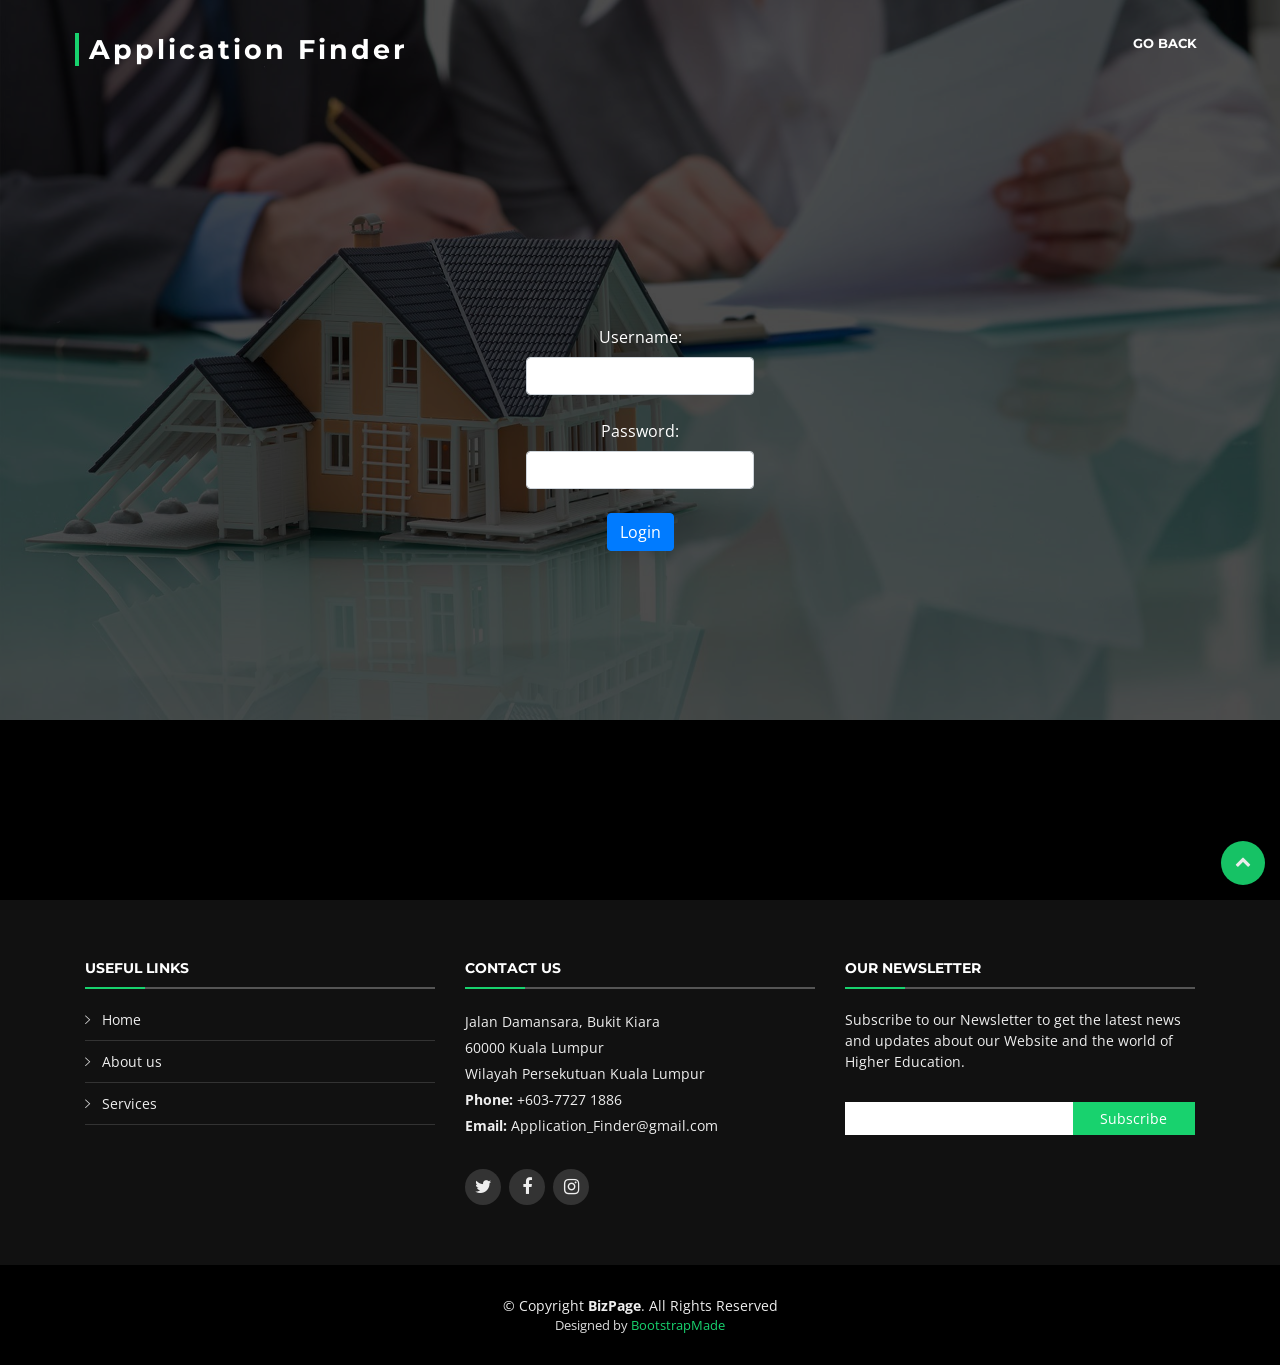
<file: universityLogin.html>
<!DOCTYPE html>
<html lang="en">
<head>
  <meta charset="utf-8">
  <title>Application Finder</title>
  <meta content="width=device-width, initial-scale=1.0" name="viewport">
  <meta content="" name="keywords">
  <meta content="" name="description">

  <!-- Favicons -->
  <link href="img/favicon.png" rel="icon">
  <link href="img/apple-touch-icon.png" rel="apple-touch-icon">

  <!-- Google Fonts -->
  <link href="https://fonts.googleapis.com/css?family=Open+Sans:300,300i,400,400i,700,700i|Montserrat:300,400,500,700" rel="stylesheet">

  <!-- Bootstrap CSS File -->
  <link href="lib/bootstrap/css/bootstrap.min.css" rel="stylesheet">

  <!-- Libraries CSS Files -->
  <link href="lib/font-awesome/css/font-awesome.min.css" rel="stylesheet">
  <link href="lib/animate/animate.min.css" rel="stylesheet">
  <link href="lib/ionicons/css/ionicons.min.css" rel="stylesheet">
  <link href="lib/owlcarousel/assets/owl.carousel.min.css" rel="stylesheet">
  <link href="lib/lightbox/css/lightbox.min.css" rel="stylesheet">

  <!-- Main Stylesheet File -->
  <link href="css/style.css" rel="stylesheet">

  
</head>

<body>

  <!--==========================
    Header
  ============================-->
  <header id="header">
    <div class="container-fluid">

      <div id="logo" class="pull-left">
        <h1><a href=index.html class="scrollto" style="font-size:27px;" >Application Finder</a></h1>
        <!-- Uncomment below if you prefer to use an image logo -->
        <!-- <a href="#intro"><img src="img/logo.png" alt="" title="
          " /></a>-->
      </div>

      <nav id="nav-menu-container">
        <ul class="nav-menu">
          <li class="menu-active"><a href=index.html>Go back</a></li>
          
        </ul>
      </nav><!-- #nav-menu-container -->
    </div>
  </header><!-- #header -->

  <!--==========================
    Intro Section
  ============================-->
  <section id="intro">
    <div class="intro-container">
      <div id="introCarousel">

        <ol class="carousel-indicators"></ol>

        <div class="carousel-inner" role="listbox">

          <div class="carousel-item active">
            <div class="carousel-background"><img src="img/intro-carousel/1.jpg" alt=""></div>
            <div class="carousel-container">
              <div class="carousel-content">
					<form action="uniProcess.php" method="POST">
					  <label style="color:white">Username:</label><br>
					  <input type="text" class="form-control" id="username" name="username" required><br>
					
					
					  <label style="color:white">Password:</label><br>
					  <input type="password" class="form-control" id="password" name="password" required><br>
					
					  <button type="submit" class="btn btn-primary">Login</button>
            <br>
            <br>
					</form>
					
              </div>
            </div>
          </div>

         

      </div>
    </div>
  </section><!-- #intro -->

  <main id="main">


		
   
  

  </main>

  <!--==========================
    Footer
  ============================-->
  <footer id="footer">
    <div class="footer-top">
      <div class="container">
        <div class="row">

          

          <div class="col-lg-4 col-md-4 footer-links">
            <h4>Useful Links</h4>
            <ul>
              <li><i class="ion-ios-arrow-right"></i> <a href="index.html">Home</a></li>
              <li><i class="ion-ios-arrow-right"></i> <a href=index.html#about>About us</a></li>
              <li><i class="ion-ios-arrow-right"></i> <a href=index.html#services>Services</a></li>
              
            </ul>
          </div>

          <div class="col-lg-4 col-md-6 footer-contact">
            <h4>Contact Us</h4>
            <p>
              Jalan Damansara, Bukit Kiara <br>
              60000 Kuala Lumpur<br>
              Wilayah Persekutuan Kuala Lumpur <br>
              <strong>Phone:</strong> +603-7727 1886<br>
              <strong>Email:</strong> Application_Finder@gmail.com<br>
            </p>

            <div class="social-links">
              <a href="https://twitter.com/login?lang=en" class="twitter"><i class="fa fa-twitter"></i></a>
              <a href="https://www.facebook.com/" class="facebook"><i class="fa fa-facebook"></i></a>
              <a href="https://www.instagram.com/" class="instagram"><i class="fa fa-instagram"></i></a>
              
            </div>

          </div>

          <div class="col-lg-4 col-md-6 footer-newsletter">
            <h4>Our Newsletter</h4>
            <p>Subscribe to our Newsletter to get the latest news and updates about our Website and the world of Higher Education.</p>
            <form action="" method="post">
              <input type="email" name="email"><input type="submit"  value="Subscribe">
            </form>
          </div>

        </div>
      </div>
    </div>

    <div class="container">
      <div class="copyright">
        &copy; Copyright <strong>BizPage</strong>. All Rights Reserved
      </div>
      <div class="credits">
        <!--
          All the links in the footer should remain intact.
          You can delete the links only if you purchased the pro version.
          Licensing information: https://bootstrapmade.com/license/
          Purchase the pro version with working PHP/AJAX contact form: https://bootstrapmade.com/buy/?theme=BizPage
        -->
        Designed by <a href="https://bootstrapmade.com/">BootstrapMade</a>
      </div>
    </div>
  </footer><!-- #footer -->

  <a href="#" class="back-to-top"><i class="fa fa-chevron-up"></i></a>
  <!-- Uncomment below i you want to use a preloader -->
  <!-- <div id="preloader"></div> -->

  <!-- JavaScript Libraries -->
  <script src="lib/jquery/jquery.min.js"></script>
  <script src="lib/jquery/jquery-migrate.min.js"></script>
  <script src="lib/bootstrap/js/bootstrap.bundle.min.js"></script>
  <script src="lib/easing/easing.min.js"></script>
  <script src="lib/superfish/hoverIntent.js"></script>
  <script src="lib/superfish/superfish.min.js"></script>
  <script src="lib/wow/wow.min.js"></script>
  <script src="lib/waypoints/waypoints.min.js"></script>
  <script src="lib/counterup/counterup.min.js"></script>
  <script src="lib/owlcarousel/owl.carousel.min.js"></script>
  <script src="lib/isotope/isotope.pkgd.min.js"></script>
  <script src="lib/lightbox/js/lightbox.min.js"></script>
  <script src="lib/touchSwipe/jquery.touchSwipe.min.js"></script>
  <!-- Contact Form JavaScript File -->
  <script src="contactform/contactform.js"></script>

  <!-- Template Main Javascript File -->
  <script src="js/main.js"></script>

</body>
</html>
</file>
<file: css/style.css>
/*
  Theme Name: BizPage
  Theme URL: https://bootstrapmade.com/bizpage-bootstrap-business-template/
  Author: BootstrapMade.com
  License: https://bootstrapmade.com/license/
*/

/*--------------------------------------------------------------
# General
--------------------------------------------------------------*/

body {
  background: #fff;
  color: #666666;
  font-family: "Open Sans", sans-serif;
}

a {
  color: #18d26e;
  transition: 0.5s;
}

a:hover,
a:active,
a:focus {
  color: #18d36e;
  outline: none;
  text-decoration: none;
}

p {
  padding: 0;
  margin: 0 0 30px 0;
}

h1,
h2,
h3,
h4,
h5,
h6 {
  font-family: "Montserrat", sans-serif;
  font-weight: 400;
  margin: 0 0 20px 0;
  padding: 0;
}

/* Back to top button */

.back-to-top {
  position: fixed;
  display: none;
  background: #18d26e;
  color: #fff;
  width: 44px;
  height: 44px;
  text-align: center;
  line-height: 1;
  font-size: 16px;
  border-radius: 50%;
  right: 15px;
  bottom: 15px;
  transition: background 0.5s;
  z-index: 11;
}

.back-to-top i {
  padding-top: 12px;
  color: #fff;
}

/* Prelaoder */

#preloader {
  position: fixed;
  top: 0;
  left: 0;
  right: 0;
  bottom: 0;
  z-index: 9999;
  overflow: hidden;
  background: #fff;
}

#preloader:before {
  content: "";
  position: fixed;
  top: calc(50% - 30px);
  left: calc(50% - 30px);
  border: 6px solid #f2f2f2;
  border-top: 6px solid #18d26e;
  border-radius: 50%;
  width: 60px;
  height: 60px;
  -webkit-animation: animate-preloader 1s linear infinite;
  animation: animate-preloader 1s linear infinite;
}

@-webkit-keyframes animate-preloader {
  0% {
    -webkit-transform: rotate(0deg);
    transform: rotate(0deg);
  }

  100% {
    -webkit-transform: rotate(360deg);
    transform: rotate(360deg);
  }
}

@keyframes animate-preloader {
  0% {
    -webkit-transform: rotate(0deg);
    transform: rotate(0deg);
  }

  100% {
    -webkit-transform: rotate(360deg);
    transform: rotate(360deg);
  }
}

/*--------------------------------------------------------------
# Header
--------------------------------------------------------------*/

#header {
  padding: 30px 0;
  height: 92px;
  position: fixed;
  left: 0;
  top: 0;
  right: 0;
  transition: all 0.5s;
  z-index: 997;
}

#header.header-scrolled {
  background: rgba(0, 0, 0, 0.9);
  padding: 20px 0;
  height: 72px;
  transition: all 0.5s;
}

#header #logo {
  float: left;
}

#header #logo h1 {
  font-size: 34px;
  margin: 0;
  padding: 0;
  line-height: 1;
  font-family: "Montserrat", sans-serif;
  font-weight: 700;
  letter-spacing: 3px;
}

#header #logo h1 a,
#header #logo h1 a:hover {
  color: #fff;
  padding-left: 10px;
  border-left: 4px solid #18d26e;
}

#header #logo img {
  padding: 0;
  margin: 0;
}

/*--------------------------------------------------------------
# Intro Section
--------------------------------------------------------------*/

#intro {
  display: table;
  width: 100%;
  height: 100vh;
  background: #000;
}

#intro .carousel-item {
  width: 100%;
  height: 100vh;
  background-size: cover;
  background-position: center;
  background-repeat: no-repeat;
}

#intro .carousel-item::before {
  content: '';
  background-color: rgba(0, 0, 0, 0.7);
  position: absolute;
  height: 100%;
  width: 100%;
  top: 0;
  right: 0;
  left: 0;
  bottom: 0;
}

#intro .carousel-container {
  display: -webkit-box;
  display: -webkit-flex;
  display: -ms-flexbox;
  display: flex;
  -webkit-box-pack: center;
  -webkit-justify-content: center;
  -ms-flex-pack: center;
  justify-content: center;
  -webkit-box-align: center;
  -webkit-align-items: center;
  -ms-flex-align: center;
  align-items: center;
  position: absolute;
  bottom: 0;
  top: 0;
  left: 0;
  right: 0;
}

#intro .carousel-background img {
  max-width: 100%;
}

#intro .carousel-content {
  text-align: center;
}

#intro h2 {
  color: #fff;
  margin-bottom: 30px;
  font-size: 48px;
  font-weight: 700;
}

#intro p {
  width: 80%;
  margin: 0 auto 30px auto;
  color: #fff;
}

#intro .carousel-fade {
  overflow: hidden;
}

#intro .carousel-fade .carousel-inner .carousel-item {
  transition-property: opacity;
}

#intro .carousel-fade .carousel-inner .carousel-item,
#intro .carousel-fade .carousel-inner .active.carousel-item-left,
#intro .carousel-fade .carousel-inner .active.carousel-item-right {
  opacity: 0;
}

#intro .carousel-fade .carousel-inner .active,
#intro .carousel-fade .carousel-inner .carousel-item-next.carousel-item-left,
#intro .carousel-fade .carousel-inner .carousel-item-prev.carousel-item-right {
  opacity: 1;
  transition: 0.5s;
}

#intro .carousel-fade .carousel-inner .carousel-item-next,
#intro .carousel-fade .carousel-inner .carousel-item-prev,
#intro .carousel-fade .carousel-inner .active.carousel-item-left,
#intro .carousel-fade .carousel-inner .active.carousel-item-right {
  left: 0;
  -webkit-transform: translate3d(0, 0, 0);
  transform: translate3d(0, 0, 0);
}

#intro .carousel-control-prev,
#intro .carousel-control-next {
  width: 10%;
}

#intro .carousel-control-next-icon,
#intro .carousel-control-prev-icon {
  background: none;
  font-size: 32px;
  line-height: 1;
}

#intro .carousel-indicators li {
  cursor: pointer;
}

#intro .btn-get-started {
  font-family: "Montserrat", sans-serif;
  font-weight: 500;
  font-size: 16px;
  letter-spacing: 1px;
  display: inline-block;
  padding: 8px 32px;
  border-radius: 50px;
  transition: 0.5s;
  margin: 10px;
  color: #fff;
  background: #18d26e;
}

#intro .btn-get-started:hover {
  background: #fff;
  color: #18d26e;
}

/*--------------------------------------------------------------
# Navigation Menu
--------------------------------------------------------------*/

/* Nav Menu Essentials */

.nav-menu,
.nav-menu * {
  margin: 0;
  padding: 0;
  list-style: none;
}

.nav-menu ul {
  position: absolute;
  display: none;
  top: 100%;
  left: 0;
  z-index: 99;
}

.nav-menu li {
  position: relative;
  white-space: nowrap;
}

.nav-menu > li {
  float: left;
}

.nav-menu li:hover > ul,
.nav-menu li.sfHover > ul {
  display: block;
}

.nav-menu ul ul {
  top: 0;
  left: 100%;
}

.nav-menu ul li {
  min-width: 180px;
}

/* Nav Menu Arrows */

.sf-arrows .sf-with-ul {
  padding-right: 30px;
}

.sf-arrows .sf-with-ul:after {
  content: "\f107";
  position: absolute;
  right: 15px;
  font-family: FontAwesome;
  font-style: normal;
  font-weight: normal;
}

.sf-arrows ul .sf-with-ul:after {
  content: "\f105";
}

/* Nav Meu Container */

#nav-menu-container {
  float: right;
  margin: 0;
}

/* Nav Meu Styling */

.nav-menu a {
  padding: 0 8px 10px 8px;
  text-decoration: none;
  display: inline-block;
  color: #fff;
  font-family: "Montserrat", sans-serif;
  font-weight: 700;
  font-size: 13px;
  text-transform: uppercase;
  outline: none;
}

.nav-menu li:hover > a,
.nav-menu > .menu-active > a {
  color: #18d26e;
}

.nav-menu > li {
  margin-left: 10px;
}

.nav-menu ul {
  margin: 4px 0 0 0;
  padding: 10px;
  box-shadow: 0px 0px 30px rgba(127, 137, 161, 0.25);
  background: #fff;
}

.nav-menu ul li {
  transition: 0.3s;
}

.nav-menu ul li a {
  padding: 10px;
  color: #333;
  transition: 0.3s;
  display: block;
  font-size: 13px;
  text-transform: none;
}

.nav-menu ul li:hover > a {
  color: #18d26e;
}

.nav-menu ul ul {
  margin: 0;
}

/* Mobile Nav Toggle */

#mobile-nav-toggle {
  position: fixed;
  right: 0;
  top: 0;
  z-index: 999;
  margin: 20px 20px 0 0;
  border: 0;
  background: none;
  font-size: 24px;
  display: none;
  transition: all 0.4s;
  outline: none;
  cursor: pointer;
}

#mobile-nav-toggle i {
  color: #fff;
}

/* Mobile Nav Styling */

#mobile-nav {
  position: fixed;
  top: 0;
  padding-top: 18px;
  bottom: 0;
  z-index: 998;
  background: rgba(0, 0, 0, 0.8);
  left: -260px;
  width: 260px;
  overflow-y: auto;
  transition: 0.4s;
}

#mobile-nav ul {
  padding: 0;
  margin: 0;
  list-style: none;
}

#mobile-nav ul li {
  position: relative;
}

#mobile-nav ul li a {
  color: #fff;
  font-size: 13px;
  text-transform: uppercase;
  overflow: hidden;
  padding: 10px 22px 10px 15px;
  position: relative;
  text-decoration: none;
  width: 100%;
  display: block;
  outline: none;
  font-weight: 700;
  font-family: "Montserrat", sans-serif;
}

#mobile-nav ul li a:hover {
  color: #18d26e;
}

#mobile-nav ul li li {
  padding-left: 30px;
}

#mobile-nav ul li.menu-active a {
  color: #18d26e;
}

#mobile-nav ul .menu-has-children i {
  position: absolute;
  right: 0;
  z-index: 99;
  padding: 15px;
  cursor: pointer;
  color: #fff;
}

#mobile-nav ul .menu-has-children i.fa-chevron-up {
  color: #18d26e;
}

#mobile-nav ul .menu-has-children li a {
  text-transform: none;
}

#mobile-nav ul .menu-item-active {
  color: #18d26e;
}

#mobile-body-overly {
  width: 100%;
  height: 100%;
  z-index: 997;
  top: 0;
  left: 0;
  position: fixed;
  background: rgba(0, 0, 0, 0.7);
  display: none;
}

/* Mobile Nav body classes */

body.mobile-nav-active {
  overflow: hidden;
}

body.mobile-nav-active #mobile-nav {
  left: 0;
}

body.mobile-nav-active #mobile-nav-toggle {
  color: #fff;
}

/*--------------------------------------------------------------
# Sections
--------------------------------------------------------------*/

/* Sections Header
--------------------------------*/

.section-header h3 {
  font-size: 32px;
  color: #111;
  text-transform: uppercase;
  text-align: center;
  font-weight: 700;
  position: relative;
  padding-bottom: 15px;
}

.section-header h3::before {
  content: '';
  position: absolute;
  display: block;
  width: 120px;
  height: 1px;
  background: #ddd;
  bottom: 1px;
  left: calc(50% - 60px);
}

.section-header h3::after {
  content: '';
  position: absolute;
  display: block;
  width: 40px;
  height: 3px;
  background: #18d26e;
  bottom: 0;
  left: calc(50% - 20px);
}

.section-header p {
  text-align: center;
  padding-bottom: 30px;
  color: #333;
}

/* Section with background
--------------------------------*/

.section-bg {
  background: #f7f7f7;
}

/* Featured Services Section
--------------------------------*/

#featured-services {
  background: #000;
}

#featured-services .box {
  padding: 30px 20px;
}

#featured-services .box-bg {
  background-image: linear-gradient(0deg, #000000 0%, #242323 50%, #000000 100%);
}

#featured-services i {
  color: #18d26e;
  font-size: 48px;
  display: inline-block;
  line-height: 1;
}

#featured-services h4 {
  font-weight: 400;
  margin: 15px 0;
  font-size: 18px;
}

#featured-services h4 a {
  color: #fff;
}

#featured-services h4 a:hover {
  color: #18d26e;
}

#featured-services p {
  font-size: 14px;
  line-height: 24px;
  color: #fff;
  margin-bottom: 0;
}

/* About Us Section
--------------------------------*/

#about {
  background: url("../img/about-bg.jpg") center top no-repeat fixed;
  background-size: cover;
  padding: 60px 0 40px 0;
  position: relative;
}

#about::before {
  content: '';
  position: absolute;
  left: 0;
  right: 0;
  top: 0;
  bottom: 0;
  background: rgba(255, 255, 255, 0.92);
  z-index: 9;
}

#about .container {
  position: relative;
  z-index: 10;
}

#about .about-col {
  background: #fff;
  border-radius: 0 0 4px 4px;
  box-shadow: 0px 2px 12px rgba(0, 0, 0, 0.08);
  margin-bottom: 20px;
}

#about .about-col .img {
  position: relative;
}

#about .about-col .img img {
  border-radius: 4px 4px 0 0;
}

#about .about-col .icon {
  width: 64px;
  height: 64px;
  padding-top: 8px;
  text-align: center;
  position: absolute;
  background-color: #18d26e;
  border-radius: 50%;
  text-align: center;
  border: 4px solid #fff;
  left: calc( 50% - 32px);
  bottom: -30px;
  transition: 0.3s;
}

#about .about-col i {
  font-size: 36px;
  line-height: 1;
  color: #fff;
  transition: 0.3s;
}

#about .about-col:hover .icon {
  background-color: #fff;
}

#about .about-col:hover i {
  color: #18d26e;
}

#about .about-col h2 {
  color: #000;
  text-align: center;
  font-weight: 700;
  font-size: 20px;
  padding: 0;
  margin: 40px 0 12px 0;
}

#about .about-col h2 a {
  color: #000;
}

#about .about-col h2 a:hover {
  color: #18d26e;
}

#about .about-col p {
  font-size: 14px;
  line-height: 24px;
  color: #333;
  margin-bottom: 0;
  padding: 0 20px 20px 20px;
}

/* Services Section
--------------------------------*/

#services {
  background: #fff;
  background-size: cover;
  padding: 60px 0 40px 0;
}

#services .box {
  margin-bottom: 30px;
}

#services .icon {
  float: left;
}

#services .icon i {
  color: #18d26e;
  font-size: 36px;
  line-height: 1;
  transition: 0.5s;
}

#services .title {
  margin-left: 60px;
  font-weight: 700;
  margin-bottom: 15px;
  font-size: 18px;
}

#services .title a {
  color: #111;
}

#services .box:hover .title a {
  color: #18d26e;
}

#services .description {
  font-size: 14px;
  margin-left: 60px;
  line-height: 24px;
  margin-bottom: 0;
}

/* Call To Action Section
--------------------------------*/

#call-to-action {
  background: linear-gradient(rgba(0, 142, 99, 0.1), rgba(0, 0, 0, 0.1)), url(../img/call-to-action-bg.jpg) fixed center center;
  background-size: cover;
  padding: 60px 0;
}

#call-to-action h3 {
  color: #fff;
  font-size: 28px;
  font-weight: 700;
}

#call-to-action p {
  color: #fff;
}

#call-to-action .cta-btn {
  font-family: "Montserrat", sans-serif;
  text-transform: uppercase;
  font-weight: 500;
  font-size: 16px;
  letter-spacing: 1px;
  display: inline-block;
  padding: 8px 28px;
  border-radius: 25px;
  transition: 0.5s;
  margin-top: 10px;
  border: 2px solid #fff;
  color: #fff;
}

#call-to-action .cta-btn:hover {
  background: #18d26e;
  border: 2px solid #18d26e;
}

/* Call To Action Section
--------------------------------*/

#skills {
  padding: 60px 0;
}

#skills .progress {
  height: 35px;
  margin-bottom: 10px;
}

#skills .progress .skill {
  font-family: "Open Sans", sans-serif;
  line-height: 35px;
  padding: 0;
  margin: 0 0 0 20px;
  text-transform: uppercase;
}

#skills .progress .skill .val {
  float: right;
  font-style: normal;
  margin: 0 20px 0 0;
}

#skills .progress-bar {
  width: 1px;
  text-align: left;
  transition: .9s;
}

/* Facts Section
--------------------------------*/

#facts {
  background: url("../img/facts-bg.jpg") center top no-repeat fixed;
  background-size: cover;
  padding: 60px 0 0 0;
  position: relative;
}

#facts::before {
  content: '';
  position: absolute;
  left: 0;
  right: 0;
  top: 0;
  bottom: 0;
  background: rgba(255, 255, 255, 0.88);
  z-index: 9;
}

#facts .container {
  position: relative;
  z-index: 10;
}

#facts .counters span {
  font-family: "Montserrat", sans-serif;
  font-weight: bold;
  font-size: 48px;
  display: block;
  color: #18d26e;
}

#facts .counters p {
  padding: 0;
  margin: 0 0 20px 0;
  font-family: "Montserrat", sans-serif;
  font-size: 14px;
  color: #111;
}

#facts .facts-img {
  text-align: center;
  padding-top: 30px;
}

/* Portfolio Section
--------------------------------*/

#portfolio {
  padding: 60px 0;
}

#portfolio #portfolio-flters {
  padding: 0;
  margin: 5px 0 35px 0;
  list-style: none;
  text-align: center;
}

#portfolio #portfolio-flters li {
  cursor: pointer;
  margin: 15px 15px 15px 0;
  display: inline-block;
  padding: 10px 20px;
  font-size: 12px;
  line-height: 20px;
  color: #666666;
  border-radius: 4px;
  text-transform: uppercase;
  background: #fff;
  margin-bottom: 5px;
  transition: all 0.3s ease-in-out;
}

#portfolio #portfolio-flters li:hover,
#portfolio #portfolio-flters li.filter-active {
  background: #18d26e;
  color: #fff;
}

#portfolio #portfolio-flters li:last-child {
  margin-right: 0;
}

#portfolio .portfolio-wrap {
  box-shadow: 0px 2px 12px rgba(0, 0, 0, 0.08);
  transition: 0.3s;
}

#portfolio .portfolio-wrap:hover {
  box-shadow: 0px 4px 14px rgba(0, 0, 0, 0.16);
}

#portfolio .portfolio-item {
  position: relative;
  height: 360px;
  overflow: hidden;
}

#portfolio .portfolio-item figure {
  background: #000;
  overflow: hidden;
  height: 240px;
  position: relative;
  border-radius: 4px 4px 0 0;
  margin: 0;
}

#portfolio .portfolio-item figure:hover img {
  opacity: 0.4;
  transition: 0.3s;
}

#portfolio .portfolio-item figure .link-preview,
#portfolio .portfolio-item figure .link-details {
  position: absolute;
  display: inline-block;
  opacity: 0;
  line-height: 1;
  text-align: center;
  width: 36px;
  height: 36px;
  background: #fff;
  border-radius: 50%;
  transition: 0.2s linear;
}

#portfolio .portfolio-item figure .link-preview i,
#portfolio .portfolio-item figure .link-details i {
  padding-top: 6px;
  font-size: 22px;
  color: #333;
}

#portfolio .portfolio-item figure .link-preview:hover,
#portfolio .portfolio-item figure .link-details:hover {
  background: #18d26e;
}

#portfolio .portfolio-item figure .link-preview:hover i,
#portfolio .portfolio-item figure .link-details:hover i {
  color: #fff;
}

#portfolio .portfolio-item figure .link-preview {
  left: calc(50% - 38px);
  top: calc(50% - 18px);
}

#portfolio .portfolio-item figure .link-details {
  right: calc(50% - 38px);
  top: calc(50% - 18px);
}

#portfolio .portfolio-item figure:hover .link-preview {
  opacity: 1;
  left: calc(50% - 44px);
}

#portfolio .portfolio-item figure:hover .link-details {
  opacity: 1;
  right: calc(50% - 44px);
}

#portfolio .portfolio-item .portfolio-info {
  background: #fff;
  text-align: center;
  padding: 30px;
  height: 90px;
  border-radius: 0 0 3px 3px;
}

#portfolio .portfolio-item .portfolio-info h4 {
  font-size: 18px;
  line-height: 1px;
  font-weight: 700;
  margin-bottom: 18px;
  padding-bottom: 0;
}

#portfolio .portfolio-item .portfolio-info h4 a {
  color: #333;
}

#portfolio .portfolio-item .portfolio-info h4 a:hover {
  color: #18d26e;
}

#portfolio .portfolio-item .portfolio-info p {
  padding: 0;
  margin: 0;
  color: #b8b8b8;
  font-weight: 500;
  font-size: 14px;
  text-transform: uppercase;
}

/* Clients Section
--------------------------------*/

#clients {
  padding: 60px 0;
}

#clients img {
  max-width: 100%;
  opacity: 0.5;
  transition: 0.3s;
  padding: 15px 0;
}

#clients img:hover {
  opacity: 1;
}

#clients .owl-nav,
#clients .owl-dots {
  margin-top: 5px;
  text-align: center;
}

#clients .owl-dot {
  display: inline-block;
  margin: 0 5px;
  width: 12px;
  height: 12px;
  border-radius: 50%;
  background-color: #ddd;
}

#clients .owl-dot.active {
  background-color: #18d26e;
}

/* Testimonials Section
--------------------------------*/

#testimonials {
  padding: 60px 0;
}

#testimonials .section-header {
  margin-bottom: 40px;
}

#testimonials .testimonial-item {
  text-align: center;
}

#testimonials .testimonial-item .testimonial-img {
  width: 120px;
  border-radius: 50%;
  border: 4px solid #fff;
  margin: 0 auto;
}

#testimonials .testimonial-item h3 {
  font-size: 20px;
  font-weight: bold;
  margin: 10px 0 5px 0;
  color: #111;
}

#testimonials .testimonial-item h4 {
  font-size: 14px;
  color: #999;
  margin: 0 0 15px 0;
}

#testimonials .testimonial-item .quote-sign-left {
  margin-top: -15px;
  padding-right: 10px;
  display: inline-block;
  width: 37px;
}

#testimonials .testimonial-item .quote-sign-right {
  margin-bottom: -15px;
  padding-left: 10px;
  display: inline-block;
  max-width: 100%;
  width: 37px;
}

#testimonials .testimonial-item p {
  font-style: italic;
  margin: 0 auto 15px auto;
}

#testimonials .owl-nav,
#testimonials .owl-dots {
  margin-top: 5px;
  text-align: center;
}

#testimonials .owl-dot {
  display: inline-block;
  margin: 0 5px;
  width: 12px;
  height: 12px;
  border-radius: 50%;
  background-color: #ddd;
}

#testimonials .owl-dot.active {
  background-color: #18d26e;
}

/* Team Section
--------------------------------*/

#team {
  background: #fff;
  padding: 60px 0;
}

#team .member {
  text-align: center;
  margin-bottom: 20px;
  background: #000;
  position: relative;
}

#team .member .member-info {
  opacity: 0;
  display: -webkit-box;
  display: -webkit-flex;
  display: -ms-flexbox;
  display: flex;
  -webkit-box-pack: center;
  -webkit-justify-content: center;
  -ms-flex-pack: center;
  justify-content: center;
  -webkit-box-align: center;
  -webkit-align-items: center;
  -ms-flex-align: center;
  align-items: center;
  position: absolute;
  bottom: 0;
  top: 0;
  left: 0;
  right: 0;
  transition: 0.2s;
}

#team .member .member-info-content {
  margin-top: -50px;
  transition: margin 0.2s;
}

#team .member:hover .member-info {
  background: rgba(0, 0, 0, 0.7);
  opacity: 1;
  transition: 0.4s;
}

#team .member:hover .member-info-content {
  margin-top: 0;
  transition: margin 0.4s;
}

#team .member h4 {
  font-weight: 700;
  margin-bottom: 2px;
  font-size: 18px;
  color: #fff;
}

#team .member span {
  font-style: italic;
  display: block;
  font-size: 13px;
  color: #fff;
}

#team .member .social {
  margin-top: 15px;
}

#team .member .social a {
  transition: none;
  color: #fff;
}

#team .member .social a:hover {
  color: #18d26e;
}

#team .member .social i {
  font-size: 18px;
  margin: 0 2px;
}

/* Contact Section
--------------------------------*/

#contact {
  padding: 60px 0;
}

#contact .contact-info {
  margin-bottom: 20px;
  text-align: center;
}

#contact .contact-info i {
  font-size: 48px;
  display: inline-block;
  margin-bottom: 10px;
  color: #18d26e;
}

#contact .contact-info address,
#contact .contact-info p {
  margin-bottom: 0;
  color: #000;
}

#contact .contact-info h3 {
  font-size: 18px;
  margin-bottom: 15px;
  font-weight: bold;
  text-transform: uppercase;
  color: #999;
}

#contact .contact-info a {
  color: #000;
}

#contact .contact-info a:hover {
  color: #18d26e;
}

#contact .contact-address,
#contact .contact-phone,
#contact .contact-email {
  margin-bottom: 20px;
}

#contact .form #sendmessage {
  color: #18d26e;
  border: 1px solid #18d26e;
  display: none;
  text-align: center;
  padding: 15px;
  font-weight: 600;
  margin-bottom: 15px;
}

#contact .form #errormessage {
  color: red;
  display: none;
  border: 1px solid red;
  text-align: center;
  padding: 15px;
  font-weight: 600;
  margin-bottom: 15px;
}

#contact .form #sendmessage.show,
#contact .form #errormessage.show,
#contact .form .show {
  display: block;
}

#contact .form .validation {
  color: red;
  display: none;
  margin: 0 0 20px;
  font-weight: 400;
  font-size: 13px;
}

#contact .form input,
#contact .form textarea {
  padding: 10px 14px;
  border-radius: 0;
  box-shadow: none;
  font-size: 15px;
}

#contact .form button[type="submit"] {
  background: #18d26e;
  border: 0;
  padding: 10px 30px;
  color: #fff;
  transition: 0.4s;
  cursor: pointer;
}

#contact .form button[type="submit"]:hover {
  background: #13a456;
}

/*--------------------------------------------------------------
# Footer
--------------------------------------------------------------*/

#footer {
  background: #000;
  padding: 0 0 30px 0;
  color: #eee;
  font-size: 14px;
}

#footer .footer-top {
  background: #111;
  padding: 60px 0 30px 0;
}

#footer .footer-top .footer-info {
  margin-bottom: 30px;
}

#footer .footer-top .footer-info h3 {
  font-size: 34px;
  margin: 0 0 20px 0;
  padding: 2px 0 2px 10px;
  line-height: 1;
  font-family: "Montserrat", sans-serif;
  font-weight: 700;
  letter-spacing: 3px;
  border-left: 4px solid #18d26e;
}

#footer .footer-top .footer-info p {
  font-size: 14px;
  line-height: 24px;
  margin-bottom: 0;
  font-family: "Montserrat", sans-serif;
  color: #eee;
}

#footer .footer-top .social-links a {
  font-size: 18px;
  display: inline-block;
  background: #333;
  color: #eee;
  line-height: 1;
  padding: 8px 0;
  margin-right: 4px;
  border-radius: 50%;
  text-align: center;
  width: 36px;
  height: 36px;
  transition: 0.3s;
}

#footer .footer-top .social-links a:hover {
  background: #18d26e;
  color: #fff;
}

#footer .footer-top h4 {
  font-size: 14px;
  font-weight: bold;
  color: #fff;
  text-transform: uppercase;
  position: relative;
  padding-bottom: 12px;
}

#footer .footer-top h4::before,
#footer .footer-top h4::after {
  content: '';
  position: absolute;
  left: 0;
  bottom: 0;
  height: 2px;
}

#footer .footer-top h4::before {
  right: 0;
  background: #555;
}

#footer .footer-top h4::after {
  background: #18d26e;
  width: 60px;
}

#footer .footer-top .footer-links {
  margin-bottom: 30px;
}

#footer .footer-top .footer-links ul {
  list-style: none;
  padding: 0;
  margin: 0;
}

#footer .footer-top .footer-links ul i {
  padding-right: 8px;
  color: #ddd;
}

#footer .footer-top .footer-links ul li {
  border-bottom: 1px solid #333;
  padding: 10px 0;
}

#footer .footer-top .footer-links ul li:first-child {
  padding-top: 0;
}

#footer .footer-top .footer-links ul a {
  color: #eee;
}

#footer .footer-top .footer-links ul a:hover {
  color: #18d26e;
}

#footer .footer-top .footer-contact {
  margin-bottom: 30px;
}

#footer .footer-top .footer-contact p {
  line-height: 26px;
}

#footer .footer-top .footer-newsletter {
  margin-bottom: 30px;
}

#footer .footer-top .footer-newsletter input[type="email"] {
  border: 0;
  padding: 6px 8px;
  width: 65%;
}

#footer .footer-top .footer-newsletter input[type="submit"] {
  background: #18d26e;
  border: 0;
  width: 35%;
  padding: 6px 0;
  text-align: center;
  color: #fff;
  transition: 0.3s;
  cursor: pointer;
}

#footer .footer-top .footer-newsletter input[type="submit"]:hover {
  background: #13a456;
}

#footer .copyright {
  text-align: center;
  padding-top: 30px;
}

#footer .credits {
  text-align: center;
  font-size: 13px;
  color: #ddd;
}

/*--------------------------------------------------------------
# Responsive Media Queries
--------------------------------------------------------------*/

@media (min-width: 768px) {
  #contact .contact-address,
  #contact .contact-phone,
  #contact .contact-email {
    padding: 20px 0;
  }

  #contact .contact-phone {
    border-left: 1px solid #ddd;
    border-right: 1px solid #ddd;
  }
}

@media (min-width: 992px) {
  #testimonials .testimonial-item p {
    width: 80%;
  }
}

@media (min-width: 1024px) {
  #header #logo {
    padding-left: 60px;
  }

  #intro p {
    width: 60%;
  }

  #intro .carousel-control-prev,
  #intro .carousel-control-next {
    width: 5%;
  }

  #nav-menu-container {
    padding-right: 60px;
  }
}

@media (max-width: 768px) {
  .back-to-top {
    bottom: 15px;
  }

  #header #logo h1 {
    font-size: 28px;
  }

  #header #logo img {
    max-height: 40px;
  }

  #intro h2 {
    font-size: 28px;
  }

  #nav-menu-container {
    display: none;
  }

  #mobile-nav-toggle {
    display: inline;
  }
}
</file>
